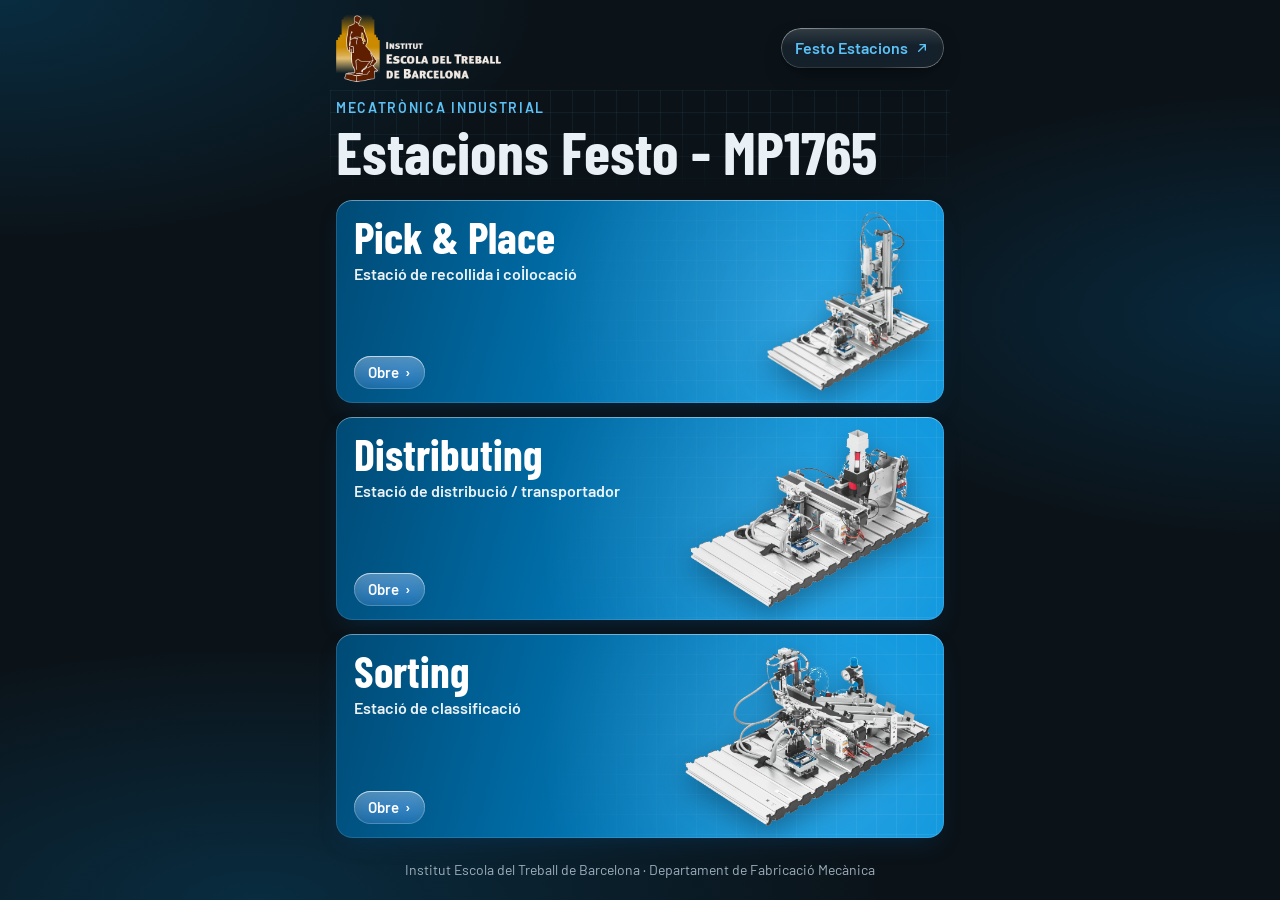
<file: index.html>
<!doctype html>
<!-- data-theme="dark": la web es veu sempre en mode fosc.
     Per tornar a seguir el mode del mòbil, esborreu data-theme="dark";
     per forçar el mode clar, poseu data-theme="light". -->
<html lang="ca" data-theme="dark">
<head>
  <!--
    ======================================================================
     APP DE LES ESTACIONS FESTO MPS
     Institut Escola del Treball de Barcelona · Mecatrònica Industrial
    ======================================================================

     L'app està repartida en aquests fitxers:

       index.html ........... aquesta pàgina: capçalera i caixa buida
       css/estils.css ....... colors, mides, posició i animacions
       js/app.js ............ dades de les estacions, pantalles i botons
       js/fitxers.js ........ on són les fotos, els vídeos i els models 3D
       img/, videos/, models3d/ ... els fitxers en si

     Adreces de cada pantalla (també les dels codis QR):
       .../#pick-place   .../#distribucio   .../#classificacio
    ======================================================================
  -->
  <meta charset="utf-8">

  <!-- Nom que surt a la pestanya del navegador -->
  <title>Estacions Festo - MP1765</title>

  <!-- Fa que la pàgina s'adapti a l'amplada del mòbil (sense haver de fer zoom) -->
  <meta name="viewport" content="width=device-width, initial-scale=1, viewport-fit=cover">
  <meta name="description" content="Estacions Festo MPS de l'Institut Escola del Treball: fotos, vídeos, models 3D, entrades i sortides i Grafcet.">
  <meta name="theme-color" content="#0B1319">
  <meta name="color-scheme" content="dark">
  <link rel="icon" href="img/logo.webp">

  <!-- Llibreria 3D (three.js): només es descarrega quan s'obre la pestanya 3D -->
  <script type="importmap">
    { "imports": { "three": "https://cdn.jsdelivr.net/npm/three@0.160.0/build/three.module.min.js" } }
  </script>

  <!-- Tipus de lletra de Google Fonts (només els gruixos que es fan servir):
         Barlow Condensed 700     -> títols (lletra estreta, d'estil industrial)
         Barlow 400 i 600         -> textos normals
         IBM Plex Mono 500 a 700  -> adreces del PLC (I0, Q0...) i dades tècniques -->
  <link rel="preconnect" href="https://fonts.googleapis.com">
  <link rel="preconnect" href="https://fonts.gstatic.com" crossorigin>
  <link rel="stylesheet" href="https://fonts.googleapis.com/css2?family=Barlow+Condensed:wght@700&family=Barlow:wght@400;600&family=IBM+Plex+Mono:wght@500;600;700&display=swap">

  <link rel="stylesheet" href="css/estils.css">
</head>
<body>

  <!-- Caixa buida. El programa (js/app.js) hi dibuixa la pantalla que toca. -->
  <div class="columna" id="app" aria-live="polite"></div>

  <!-- Primer les adreces dels fitxers, després el programa que les fa servir -->
  <script src="js/fitxers.js"></script>
  <script src="js/app.js"></script>
</body>
</html>
</file>
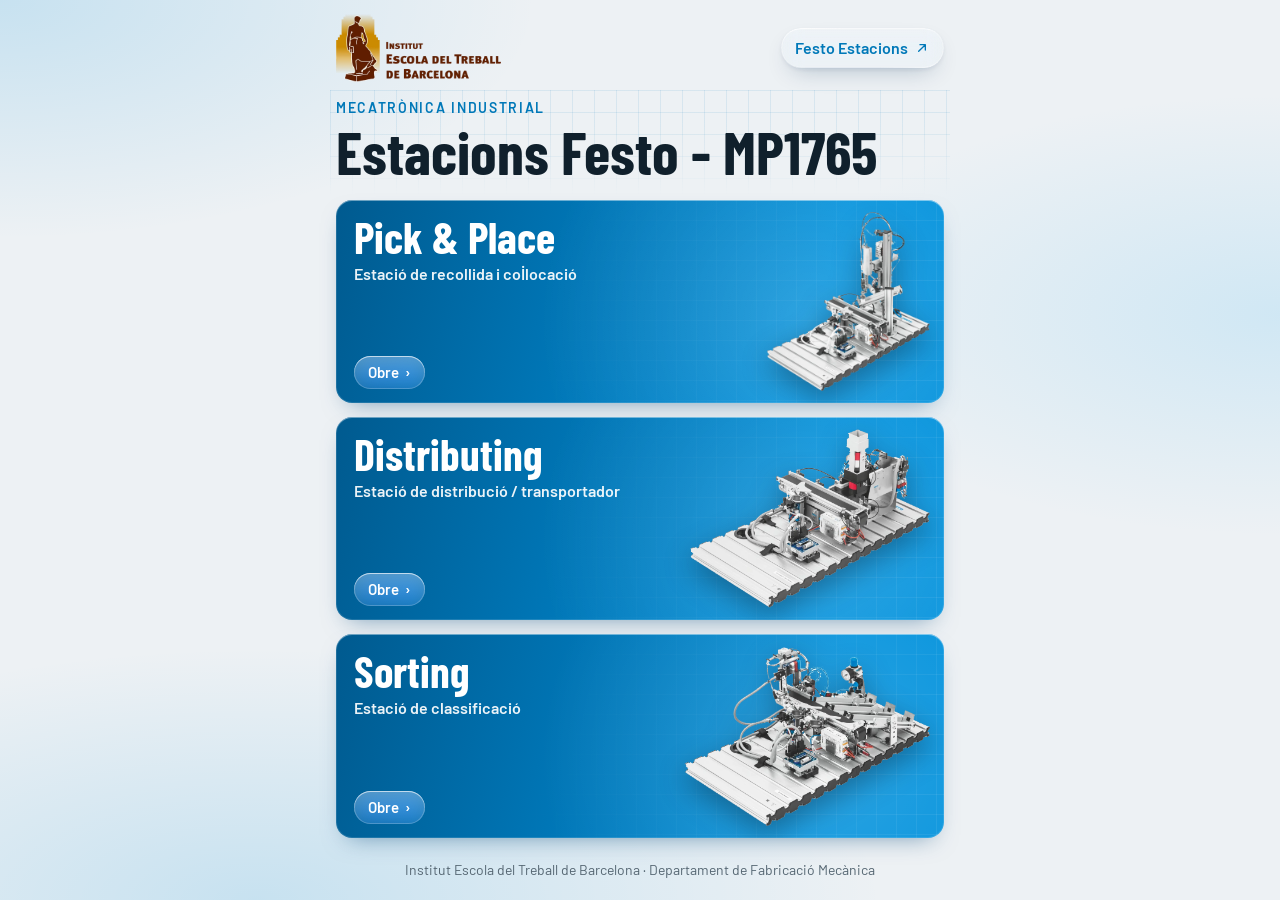
<file: estacions-festo/index.html>
<!doctype html>
<html lang="ca">
<head>
  <!--
    ======================================================================
     APP DE LES ESTACIONS FESTO MPS
     Institut Escola del Treball de Barcelona · Mecatrònica Industrial
    ======================================================================

     L'app està repartida en aquests fitxers:

       index.html ........... aquesta pàgina: capçalera i caixa buida
       css/estils.css ....... colors, mides, posició i animacions
       js/app.js ............ dades de les estacions, pantalles i botons
       js/fitxers.js ........ on són les fotos, els vídeos i els models 3D
       img/, videos/, models3d/ ... els fitxers en si

     Adreces de cada pantalla (també les dels codis QR):
       .../#pick-place   .../#distribucio   .../#classificacio
    ======================================================================
  -->
  <meta charset="utf-8">

  <!-- Nom que surt a la pestanya del navegador -->
  <title>Estacions Festo - MP1765</title>

  <!-- Fa que la pàgina s'adapti a l'amplada del mòbil (sense haver de fer zoom) -->
  <meta name="viewport" content="width=device-width, initial-scale=1, viewport-fit=cover">
  <meta name="description" content="Estacions Festo MPS de l'Institut Escola del Treball: fotos, vídeos, models 3D, entrades i sortides i Grafcet.">
  <meta name="theme-color" content="#0091DC">
  <link rel="icon" href="img/logo.webp">

  <!-- Llibreria 3D (three.js): només es descarrega quan s'obre la pestanya 3D -->
  <script type="importmap">
    { "imports": { "three": "https://cdn.jsdelivr.net/npm/three@0.160.0/build/three.module.min.js" } }
  </script>

  <!-- Tipus de lletra de Google Fonts (només els gruixos que es fan servir):
         Barlow Condensed 700     -> títols (lletra estreta, d'estil industrial)
         Barlow 400 i 600         -> textos normals
         IBM Plex Mono 500 a 700  -> adreces del PLC (I0, Q0...) i dades tècniques -->
  <link rel="preconnect" href="https://fonts.googleapis.com">
  <link rel="preconnect" href="https://fonts.gstatic.com" crossorigin>
  <link rel="stylesheet" href="https://fonts.googleapis.com/css2?family=Barlow+Condensed:wght@700&family=Barlow:wght@400;600&family=IBM+Plex+Mono:wght@500;600;700&display=swap">

  <link rel="stylesheet" href="css/estils.css">
</head>
<body>

  <!-- Caixa buida. El programa (js/app.js) hi dibuixa la pantalla que toca. -->
  <div class="columna" id="app" aria-live="polite"></div>

  <!-- Primer les adreces dels fitxers, després el programa que les fa servir -->
  <script src="js/fitxers.js"></script>
  <script src="js/app.js"></script>
</body>
</html>
</file>
<file: css/estils.css>
/* =====================================================================
   ESTILS DE L'APP DE LES ESTACIONS FESTO MPS
   Cada bloc diu a quins elements s'aplica (el nom abans de la clau {)
   i, a dins, quines propietats tenen (color, mida, marges...).
   ===================================================================== */
/* ---------- 2.1 Colors i lletres (variables) -------------------------
   Es defineixen una sola vegada i després es fan servir a tot arreu
   amb var(--nom). Si canvieu un color aquí, canvia a tota l'app.     */
:root {
  --fons:            #EDF1F4;   /* gris alumini, com la placa de les estacions */
  --superficie:      #FFFFFF;   /* targetes blanques */
  --linia:           #D3DBE1;   /* vores fines */
  --text:            #10202C;   /* text principal */
  --text-suau:       #556672;   /* text secundari */
  --blau:            #0091DC;   /* blau Festo */
  --blau-fosc:       #005A8F;   /* blau fosc per als degradats */
  --text-sobre-blau: #FFFFFF;
  --accent:          #0078B8;   /* icones i textos destacats */
  --accent-suau:     #DDEFFA;   /* fons de les icones i del botó premut */
  --avis:            #A35F00;   /* text "Properament" */
  --entrada:         #1F6E5A;   /* etiqueta verda "Entrada" */
  --entrada-fons:    #DCEFE8;
  --sortida:         #9A3412;   /* etiqueta vermellosa "Sortida" */
  --sortida-fons:    #F8E3D8;
  --graella:         rgba(0, 120, 184, .09);   /* línies del paper de plànol */
  --llum-foto:       rgba(0, 145, 220, .14);   /* resplendor darrere la foto */
  --ombra:           0 1px 2px rgba(16, 32, 44, .06), 0 8px 24px rgba(16, 32, 44, .07);

  /* Vidre líquid (Liquid Glass): material transparent dels botons */
  --taca-1:      rgba(0, 145, 220, .16);      /* taques de color del fons */
  --taca-2:      rgba(92, 193, 245, .20);
  --vidre:       rgba(255, 255, 255, .07);    /* vidre dels botons: gairebé transparent */
  --vidre-fort:  rgba(255, 255, 255, .78);    /* lent dels selectors (l'opció triada) */
  --vidre-reflex: rgba(255, 255, 255, .95);   /* reflex de llum de la vora */
  --vidre-vora:  inset 0 1px 1px rgba(255, 255, 255, .85), inset 0 -1px 1px rgba(255, 255, 255, .35),
                 inset 0 0 0 .5px rgba(0, 60, 100, .16);
  --vidre-ombra: 0 10px 24px -10px rgba(0, 50, 90, .30), 0 2px 6px -2px rgba(0, 50, 90, .14);

  /* Mòdul de LEDs: imita la caixa fosca d'un mòdul d'E/S real,
     i es veu igual en mode clar i en mode fosc */
  --plc-fons:        #142029;
  --plc-vora:        #2B3B48;
  --plc-text:        #C7D5DF;
  --plc-text-suau:   #7F95A5;
  --led-apagat:      #2A3844;
  --led-entrada:     #3BE38C;   /* LED verd: entrada connectada */
  --led-sortida:     #FFB547;   /* LED taronja: sortida connectada */

  --lletra-titols: "Barlow Condensed", "Arial Narrow", Arial, sans-serif;
  --lletra-text:   "Barlow", system-ui, -apple-system, "Segoe UI", Roboto, sans-serif;
  --lletra-codi:   "IBM Plex Mono", ui-monospace, Menlo, Consolas, monospace;

  --radi: 16px;   /* arrodoniment de les cantonades */
}

/* ---------- 2.2 Mode fosc ------------------------------------------
   Si el mòbil està en mode fosc, es canvien els colors de les variables.
   (Hi ha dos blocs iguals: el primer segueix el mòbil, el segon s'activa
   si la pàgina es força a mode fosc.)                                  */
@media (prefers-color-scheme: dark) {
  :root:not([data-theme="light"]) {
    --fons: #0B1319;  --superficie: #141F28;  --linia: #263540;
    --text: #EAF1F6;  --text-suau: #9FB0BD;
    --blau: #0091DC;  --blau-fosc: #004A75;   --text-sobre-blau: #FFFFFF;
    --accent: #5CC1F5; --accent-suau: #11324A; --avis: #F2B35C;
    --entrada: #7FD3B9; --entrada-fons: #173329;
    --sortida: #F4A27E; --sortida-fons: #3B2117;
    --graella: rgba(92, 193, 245, .07);  --llum-foto: rgba(0, 145, 220, .22);
    --plc-fons: #070D12;  --plc-vora: #22313D;
    --taca-1: rgba(0, 145, 220, .20);  --taca-2: rgba(0, 90, 143, .32);
    --vidre: rgba(255, 255, 255, .06);  --vidre-fort: rgba(255, 255, 255, .16);  --vidre-reflex: rgba(255, 255, 255, .5);
    --vidre-vora: inset 0 1px 1px rgba(255, 255, 255, .22), inset 0 -1px 1px rgba(255, 255, 255, .06),
                  inset 0 0 0 .5px rgba(255, 255, 255, .10);
    --vidre-ombra: 0 10px 24px -10px rgba(0, 0, 0, .6), 0 2px 6px -2px rgba(0, 0, 0, .4);
    --ombra: 0 1px 2px rgba(0, 0, 0, .3), 0 8px 24px rgba(0, 0, 0, .25);
    color-scheme: dark;
  }
}
:root[data-theme="dark"] {
  --fons: #0B1319;  --superficie: #141F28;  --linia: #263540;
  --text: #EAF1F6;  --text-suau: #9FB0BD;
  --blau: #0091DC;  --blau-fosc: #004A75;   --text-sobre-blau: #FFFFFF;
  --accent: #5CC1F5; --accent-suau: #11324A; --avis: #F2B35C;
  --entrada: #7FD3B9; --entrada-fons: #173329;
  --sortida: #F4A27E; --sortida-fons: #3B2117;
  --graella: rgba(92, 193, 245, .07);  --llum-foto: rgba(0, 145, 220, .22);
  --plc-fons: #070D12;  --plc-vora: #22313D;
  --taca-1: rgba(0, 145, 220, .20);  --taca-2: rgba(0, 90, 143, .32);
  --vidre: rgba(255, 255, 255, .06);  --vidre-fort: rgba(255, 255, 255, .16);  --vidre-reflex: rgba(255, 255, 255, .5);
  --vidre-vora: inset 0 1px 1px rgba(255, 255, 255, .22), inset 0 -1px 1px rgba(255, 255, 255, .06),
                inset 0 0 0 .5px rgba(255, 255, 255, .10);
  --vidre-ombra: 0 10px 24px -10px rgba(0, 0, 0, .6), 0 2px 6px -2px rgba(0, 0, 0, .4);
  --ombra: 0 1px 2px rgba(0, 0, 0, .3), 0 8px 24px rgba(0, 0, 0, .25);
  color-scheme: dark;
}

/* ---------- 2.3 Pàgina general ------------------------------------ */
* { box-sizing: border-box; }          /* les mides inclouen les vores */
html, body { margin: 0; }
[hidden] { display: none !important; }   /* l'atribut hidden sempre amaga */

/* El fons té unes taques de blau molt suaus perquè el vidre dels botons
   tingui alguna cosa a refractar, com al fons de pantalla d'un iPhone */
body {
  background:
    radial-gradient(60% 38% at 0% 0%, var(--taca-1), transparent 70%),
    radial-gradient(55% 35% at 100% 35%, var(--taca-2), transparent 70%),
    radial-gradient(70% 40% at 20% 100%, var(--taca-1), transparent 70%),
    var(--fons);
  background-attachment: fixed;
  color: var(--text);
  font-family: var(--lletra-text);
  font-size: 18px;
  line-height: 1.45;
  -webkit-text-size-adjust: 100%;
  -webkit-tap-highlight-color: transparent;
}

/* Columna central: com a màxim 640 px d'ample i com a mínim tota l'alçada
   de la pantalla. Els marges laterals respecten la "osca" dels mòbils. */
.columna {
  max-width: 640px;
  margin: 0 auto;
  min-height: 100vh;
  min-height: 100svh;
  padding-left:  max(16px, env(safe-area-inset-left, 0px));
  padding-right: max(16px, env(safe-area-inset-right, 0px));
  padding-block: 14px 20px;
  display: flex;
  flex-direction: column;
}

/* Cada pantalla apila els seus blocs un sota l'altre amb 18 px de separació */
.pantalla {
  flex: 1;
  display: flex;
  flex-direction: column;
  gap: 18px;
}

a { color: inherit; }
button { font: inherit; color: inherit; }

/* Contorn blau quan es navega amb teclat (accessibilitat) */
:focus-visible {
  outline: 3px solid var(--blau);
  outline-offset: 3px;
  border-radius: 8px;
}

h1, h2, h3 {
  font-family: var(--lletra-titols);
  text-wrap: balance;
  margin: 0;
  line-height: 1.02;
}

/* Petit text en majúscules damunt dels títols */
.avantitol {
  font: 600 14px/1.2 var(--lletra-text);
  letter-spacing: .12em;
  text-transform: uppercase;
  color: var(--accent);
}

/* Icones petites dins de textos */
.icona-petita { width: 16px; height: 16px; flex: none; }

/* ---------- 2.4 Barra superior: logo i botó "Estacions" ------------- */
.barra-superior {
  display: flex;
  align-items: center;
  justify-content: space-between;
  gap: 12px;
}
.logo { display: block; line-height: 0; }
.logo img { height: 68px; width: auto; }

/* Hi ha dos logos: el normal i un amb el text clar per al mode fosc.
   Aquestes regles amaguen el que no toca. */
.logo .logo-fosc { display: none; }
@media (prefers-color-scheme: dark) {
  :root:not([data-theme="light"]) .logo .logo-clar { display: none; }
  :root:not([data-theme="light"]) .logo .logo-fosc { display: block; }
}
:root[data-theme="dark"] .logo .logo-clar { display: none; }
:root[data-theme="dark"] .logo .logo-fosc { display: block; }

/* Càpsules de dalt: "Festo Estacions" (obre la web de Festo) i "‹ Estacions" (torna) */
.segell, .boto-tornar {
  display: inline-flex;
  align-items: center;
  gap: 6px;
  font: 600 16px/1 var(--lletra-text);
  color: var(--accent);
  text-decoration: none;
  padding: 12px 14px;
  border-radius: 999px;            /* forma de càpsula */
  white-space: nowrap;
}
.boto-tornar { font-size: 17px; }

/* ---------- 2.5 Pantalla principal ------------------------------- */
.portada {
  position: relative;
  isolation: isolate;
}
/* Quadrícula de paper de plànol darrere el títol, que s'esvaeix cap avall */
.portada::before {
  content: "";
  position: absolute;
  inset: -10px -6px -14px;
  z-index: -1;
  background:
    linear-gradient(var(--graella) 1px, transparent 1px) 0 0 / 22px 22px,
    linear-gradient(90deg, var(--graella) 1px, transparent 1px) 0 0 / 22px 22px;
  -webkit-mask-image: linear-gradient(to bottom, #000 30%, transparent);
          mask-image: linear-gradient(to bottom, #000 30%, transparent);
}
.portada h1 {
  font-size: clamp(40px, 11vw, 60px);   /* creix amb la pantalla, entre 40 i 60 px */
  font-weight: 700;
  margin-top: 4px;
}

/* Llista dels tres botons: ocupa tot l'espai que queda a la pantalla */
.estacions {
  flex: 1;
  display: flex;
  flex-direction: column;
  gap: 14px;
}

/* Cada botó d'estació: rectangle blau amb degradat */
.boto-estacio {
  flex: 1;
  min-height: 170px;
  position: relative;
  overflow: hidden;
  display: block;
  text-decoration: none;
  color: var(--text-sobre-blau);
  border-radius: var(--radi);
  background:
    radial-gradient(circle at 78% 60%, rgba(255, 255, 255, .18), transparent 55%),
    linear-gradient(105deg, var(--blau-fosc) 0%, var(--blau) 78%);
  /* vora de vidre (reflex de llum a dalt) i ombra blava a sota */
  box-shadow:
    inset 0 1px 0 rgba(255, 255, 255, .35),
    inset 0 0 0 1px rgba(255, 255, 255, .12),
    0 10px 24px -12px rgba(0, 70, 120, .55);
  --s-premut: 1.025;               /* quant creix en prémer-lo (vegeu 2.14) */
}

/* Línies de plànol molt suaus dins del botó */
.boto-estacio::before {
  content: "";
  position: absolute;
  inset: 0;
  background:
    linear-gradient(rgba(255, 255, 255, .07) 1px, transparent 1px) 0 0 / 20px 20px,
    linear-gradient(90deg, rgba(255, 255, 255, .07) 1px, transparent 1px) 0 0 / 20px 20px;
  -webkit-mask-image: linear-gradient(105deg, transparent 35%, #000);
          mask-image: linear-gradient(105deg, transparent 35%, #000);
  pointer-events: none;
}

/* Raig de llum que creua el botó una sola vegada en obrir l'app */
.boto-estacio::after {
  content: "";
  position: absolute;
  inset: 0;
  z-index: 2;
  background: linear-gradient(110deg, transparent 30%, rgba(255, 255, 255, .28) 46%, transparent 62%);
  transform: translateX(-130%);
  pointer-events: none;
}

/* Textos del botó, a la meitat esquerra */
.boto-estacio .textos {
  position: absolute;
  left: 18px;
  top: 16px;
  bottom: 14px;
  right: 42%;
  display: flex;
  flex-direction: column;
  align-items: flex-start;
  gap: 6px;
  z-index: 1;
}
.boto-estacio .nom {
  font: 700 clamp(32px, 9vw, 44px)/.95 var(--lletra-titols);
}
.boto-estacio .nom-catala {
  font: 600 16px/1.25 var(--lletra-text);
  opacity: .92;
}
/* Fila de baix: càpsula "Obre" */
.boto-estacio .peu-boto {
  margin-top: auto;                 /* empeny la fila a baix de tot */
  display: flex;
  flex-wrap: wrap;
  align-items: center;
  gap: 8px;
}
.boto-estacio .obre {
  display: inline-flex;
  align-items: center;
  gap: 6px;
  font: 600 15px/1 var(--lletra-text);
  border-radius: 999px;
  padding: 9px 14px;
  /* càpsula de vidre sobre el blau */
  background: linear-gradient(180deg, rgba(255, 255, 255, .32), rgba(255, 255, 255, .10));
  -webkit-backdrop-filter: blur(10px) saturate(160%);
          backdrop-filter: blur(10px) saturate(160%);
  box-shadow: inset 0 1px 0 rgba(255, 255, 255, .55), inset 0 0 0 1px rgba(255, 255, 255, .22);
}

/* Foto de l'estació, a la meitat dreta del botó */
.boto-estacio img {
  position: absolute;
  right: 14px;
  bottom: 6%;
  height: 88%;
  width: 60%;
  object-fit: contain;              /* es veu sencera, sense retallar */
  object-position: right bottom;
  filter: drop-shadow(0 10px 14px rgba(0, 30, 50, .4));
  transition: transform .35s cubic-bezier(.2, .7, .2, 1);
}
@media (hover: hover) {
  .boto-estacio:hover img { transform: scale(1.05) translateY(-2px); }
}

/* ---------- 2.6 Pantalla de cada estació ------------------------ */
.capcalera-estacio {
  display: flex;
  flex-direction: column;
  gap: 6px;
}
.capcalera-estacio h1 { font-size: clamp(36px, 10vw, 52px); }
.capcalera-estacio .nom-angles {
  align-self: flex-start;
  font: 600 15px/1 var(--lletra-codi);
  color: var(--text-suau);
  border: 1px solid var(--linia);
  border-radius: 6px;
  padding: 6px 8px;
}

/* Targeta blanca amb la foto, el resum i les dades tècniques */
.fitxa {
  margin: 0;
  background: var(--superficie);
  border: 1px solid var(--linia);
  border-radius: var(--radi);
  box-shadow: var(--ombra);
  overflow: hidden;
}

/* Escenari: fons de paper de plànol amb una llum blava.
   A dins hi ha un carrusel de dues diapositives: la foto i el vídeo.
   Es passa d'una a l'altra lliscant el dit o amb el selector de sota. */
.escenari {
  position: relative;
  background:
    radial-gradient(ellipse 70% 60% at 50% 60%, var(--llum-foto), transparent 70%),
    linear-gradient(var(--graella) 1px, transparent 1px) 0 0 / 24px 24px,
    linear-gradient(90deg, var(--graella) 1px, transparent 1px) 0 0 / 24px 24px,
    var(--superficie);
  border-bottom: 1px solid var(--linia);
}
.carrusel {
  display: flex;
  overflow-x: auto;
  overscroll-behavior-x: contain;
  scroll-snap-type: x mandatory;
  scroll-behavior: smooth;
  scrollbar-width: none;                   /* sense barra de desplaçament */
}
.carrusel::-webkit-scrollbar { display: none; }
.diapo {
  position: relative;
  flex: 0 0 100%;
  min-width: 0;
  scroll-snap-align: center;
  scroll-snap-stop: always;
  padding: 18px 16px 14px;
  display: grid;
  place-items: center;
  overflow: hidden;
}
.diapo .amplia {
  position: absolute;
  right: 12px;
  top: 12px;
  z-index: 5;
  display: inline-flex;
  align-items: center;
  gap: 6px;
  border: 0;
  font: 600 13px/1 var(--lletra-text);
  color: var(--accent);
  border-radius: 999px;
  padding: 9px 11px;
  cursor: zoom-in;
}

/* Diapositiva del vídeo */
.diapo-video { align-content: center; }
.marc-video {
  position: relative;
  width: 100%;
  aspect-ratio: 16 / 9;
  border-radius: 14px;
  overflow: hidden;
  background: #FFFFFF;
  box-shadow: 0 12px 28px -14px rgba(0, 40, 70, .45), 0 0 0 1px var(--linia);
}
.marc-video video {
  position: absolute;
  inset: 0;
  width: 100%;
  height: 100%;
  object-fit: contain;
  background: #FFFFFF;
}
.peu-video {
  margin-top: 10px;
  display: flex;
  align-items: center;
  gap: 8px;
  font: 600 13px/1.2 var(--lletra-text);
  color: var(--text-suau);
}
.peu-video .icona-petita { color: var(--accent); }

/* Selector de velocitat del model 3D (càmera lenta): 1, 0.5 i 0.25 */
.velocitat {
  display: inline-flex;
  padding: 3px;
  border-radius: 999px;
}
.velocitat button {
  border: 0;
  border-radius: 999px;
  padding: 7px 8px;
  min-width: 32px;
  background: transparent;
  font: 600 13px/1 var(--lletra-codi);
  color: var(--text-suau);
  cursor: pointer;
  transition: background .2s ease, color .2s ease;
}
.velocitat button[aria-pressed="true"] {
  color: #FFFFFF;
  background: linear-gradient(180deg, #2AA6E8, #0078B8);
  box-shadow: inset 0 1px 0 rgba(255, 255, 255, .45);
}
/* Diapositiva del model 3D */
.diapo-3d { align-content: center; }
.marc-3d {
  position: relative;
  width: 100%;
  aspect-ratio: 1 / 1;
  max-height: 52vh;
  margin-inline: auto;
}
.marc-3d canvas {
  position: absolute;
  inset: 0;
  width: 100%;
  height: 100%;
  display: block;
  cursor: grab;
  touch-action: none;
}
.marc-3d canvas:active { cursor: grabbing; }
.avis-3d {
  position: absolute;
  inset: 0;
  display: grid;
  place-items: center;
  padding: 20px;
  text-align: center;
  font: 600 15px/1.3 var(--lletra-text);
  color: var(--text-suau);
}
/* Controls damunt del model, separats 12 px de les vores:
     a dalt a l'esquerra "Gira", a dalt a la dreta la velocitat
     i a baix a la dreta el botó d'aturar. Apareixen quan el model ja s'ha carregat. */
.controls-3d {
  position: absolute;
  inset: 12px;
  pointer-events: none;            /* els dits passen al model, menys als botons */
  opacity: 0;
  transition: opacity .4s ease;
}
.marc-3d.carregat .controls-3d { opacity: 1; }
.controls-3d > :is(span, button) { position: absolute; pointer-events: auto; }
.pista-3d {
  left: 0;
  top: 0;
  display: inline-flex;
  align-items: center;
  gap: 6px;
  padding: 7px 11px 7px 9px;
  border-radius: 999px;
  font: 600 13px/1 var(--lletra-text);
  color: var(--text-suau);
}
.controls-3d > .pista-3d { pointer-events: none; }
.controls-3d > .velocitat { right: 0; top: 0; }
.boto-3d {
  right: 0;
  bottom: 0;
  width: 44px;
  height: 44px;
  border: 0;
  border-radius: 50%;
  display: grid;
  place-items: center;
  color: var(--accent);
  cursor: pointer;
}
.boto-3d svg { width: 18px; height: 18px; }

/* Selector Foto / Vídeo / 3D (control segmentat amb lent, com el filtre de la taula) */
.selector-diapo {
  position: relative;
  display: flex;
  width: min(320px, 86%);
  margin: 0 auto 14px;
  padding: 4px;
  border-radius: 14px;
}
.selector-diapo .lent {
  position: absolute;
  top: 4px;
  bottom: 4px;
  left: 4px;
  width: calc((100% - 8px) / 3);
  border-radius: 10px;
  background: var(--vidre-fort);
  box-shadow: var(--vidre-vora), 0 3px 10px -2px rgba(0, 50, 90, .22);
  translate: calc(var(--progres, 0) * 100%) 0;
}
.selector-diapo button {
  position: relative;
  z-index: 1;
  flex: 1;
  display: inline-flex;
  align-items: center;
  justify-content: center;
  gap: 7px;
  border: 0;
  border-radius: 10px;
  padding: 10px 6px;
  background: transparent;
  font: 600 15px/1 var(--lletra-text);
  color: var(--text-suau);
  cursor: pointer;
  transition: color .2s ease;
}
.selector-diapo button .icona-petita { width: 17px; height: 17px; }
.selector-diapo button[aria-pressed="true"] { color: var(--text); }
.selector-diapo button[aria-pressed="true"] .icona-petita { color: var(--accent); }

.fitxa-text {
  padding: 14px 16px 16px;
  display: flex;
  flex-direction: column;
  gap: 12px;
}
.fitxa-text p { margin: 0; font-size: 17px; color: var(--text-suau); }

.dades-tecniques {
  display: flex;
  flex-wrap: wrap;
  gap: 8px;
}
.dada {
  display: flex;
  align-items: center;
  gap: 8px;
  font: 600 14px/1.2 var(--lletra-codi);
  background: var(--fons);
  border: 1px solid var(--linia);
  border-radius: 8px;
  padding: 9px 10px;
  color: var(--text);
  white-space: nowrap;
}
.dada .icona-petita { color: var(--accent); }

/* Els quatre botons, en una graella de 2 columnes */
.accions {
  display: grid;
  grid-template-columns: 1fr 1fr;
  gap: 12px;
}
.accio {
  display: flex;
  flex-direction: column;
  justify-content: space-between;
  gap: 14px;
  min-height: 140px;
  padding: 16px;
  border-radius: var(--radi);
  text-decoration: none;
  border: 0;
  color: var(--text);
  text-align: left;
  cursor: pointer;
  width: 100%;
}
.accio .dalt { display: flex; align-items: flex-start; justify-content: space-between; }
.accio .caixa-icona {
  width: 48px; height: 48px;
  border-radius: 12px;
  display: grid;
  place-items: center;
  background: var(--accent-suau);
  color: var(--accent);
}
.accio .icona { width: 28px; height: 28px; }
.accio .senyal { width: 20px; height: 20px; color: var(--text-suau); transition: transform .25s ease; }
.accio .etiqueta { font: 700 clamp(22px, 6.4vw, 26px)/1.02 var(--lletra-titols); }
.accio .pista { display: block; margin-top: 4px; font-size: 15px; color: var(--text-suau); }

/* Botó de la taula quan està obert: es pinta de blau i la fletxa gira */
.accio[aria-pressed="true"] {
  background: var(--accent-suau);
  box-shadow: var(--vidre-vora), 0 0 0 2px var(--blau), var(--vidre-ombra);
}
.accio[aria-pressed="true"] .caixa-icona { background: var(--blau); color: #FFFFFF; }
.accio[aria-pressed="true"] .senyal { transform: rotate(180deg); }

/* Botó del Grafcet quan encara no hi ha enllaç: vora discontínua */
.accio.properament { border: 1.5px dashed var(--linia); cursor: default; background: transparent; }
.accio.properament .caixa-icona { background: transparent; border: 1.5px dashed var(--linia); color: var(--text-suau); }
.accio.properament .pista { color: var(--avis); font-weight: 600; }

/* ---------- 2.7 Taula d'entrades i sortides (i secció del Grafcet) --- */
.taula-es, .grafcet-es {
  background: var(--superficie);
  border: 1px solid var(--linia);
  border-radius: var(--radi);
  box-shadow: var(--ombra);
  overflow: hidden;
  scroll-margin-top: 12px;
}
:is(.taula-es, .grafcet-es) h2 { font-size: 30px; padding: 16px 16px 4px; }
:is(.taula-es, .grafcet-es) .intro { margin: 0; padding: 0 16px 14px; font-size: 16px; color: var(--text-suau); }

/* Si la taula no hi cap, es pot lliscar de costat sense moure la pàgina */
.lliscador { overflow-x: auto; }

table { border-collapse: collapse; width: 100%; font-size: 16px; }
thead th {
  font: 600 12px/1.2 var(--lletra-text);
  letter-spacing: .08em;
  text-transform: uppercase;
  color: var(--text-suau);
  text-align: left;
  padding: 9px 10px;
  border-bottom: 1px solid var(--linia);
  background: var(--fons);
  white-space: nowrap;
}
tbody td {
  padding: 11px 10px;
  border-bottom: 1px solid var(--linia);
  vertical-align: top;
}
tbody tr:last-child td { border-bottom: 0; }

/* Files separadores "ENTRADES" i "SORTIDES" */
tr.separador td {
  background: var(--fons);
  font: 600 12px/1 var(--lletra-text);
  letter-spacing: .1em;
  text-transform: uppercase;
  color: var(--text-suau);
  padding: 8px 10px;
}

/* Fila destacada quan es toca un LED: s'il·lumina i s'apaga a poc a poc */
tr.destacada td { animation: destaca 2.2s ease-out; }
@keyframes destaca {
  0%, 35% { background: var(--accent-suau); }
  100%    { background: transparent; }
}

.adreca {
  display: flex;
  align-items: center;
  gap: 6px;
  font: 600 17px/1.2 var(--lletra-codi);
  white-space: nowrap;
}
.simbol { font: 500 14px/1.3 var(--lletra-codi); color: var(--text-suau); white-space: nowrap; }

/* Punt rodó amb el color del fil SysLink */
.fil {
  width: 13px;
  height: 13px;
  border-radius: 50%;
  flex: none;
  border: 1px solid rgba(0, 0, 0, .25);
}

/* Etiquetes de color "Entrada" i "Sortida" */
.tipus {
  display: inline-block;
  font: 600 13px/1 var(--lletra-text);
  padding: 5px 7px;
  border-radius: 5px;
  white-space: nowrap;
}
.tipus.entrada { background: var(--entrada-fons); color: var(--entrada); }
.tipus.sortida { background: var(--sortida-fons); color: var(--sortida); }

.adreces-lliures {
  padding: 12px 16px 16px;
  font-size: 15px;
  color: var(--text-suau);
  border-top: 1px solid var(--linia);
}
.adreces-lliures code {
  display: inline-block;
  margin: 2px 2px 0 0;
  padding: 3px 6px;
  border-radius: 6px;
  font-family: var(--lletra-codi);
  font-weight: 600;
  color: var(--text);
  background: var(--fons);
  scroll-margin: 40vh 0;
}
.adreces-lliures code.destacada { animation: destaca 2.2s ease-out; }

/* ---------- 2.7b Grafcet -------------------------------------------
   El diagrama sobre paper de plànol,
   els botons per obrir-lo a grafcet.io i les explicacions de sota. */
.grafcet-dibuix {
  position: relative;
  display: block;
  width: 100%;
  margin: 0;
  padding: 18px 12px 14px;
  border: 0;
  border-block: 1px solid var(--linia);
  background:
    linear-gradient(var(--graella) 1px, transparent 1px) 0 0 / 24px 24px,
    linear-gradient(90deg, var(--graella) 1px, transparent 1px) 0 0 / 24px 24px,
    var(--superficie);
  color: var(--text);
}
.grafcet-dibuix svg { display: block; margin: 0 auto; max-width: 100%; height: auto; }
.grafcet-enllacos {
  display: flex;
  flex-wrap: wrap;
  gap: 10px;
  padding: 14px 16px 4px;
}
.grafcet-enllacos .info-enllac { flex: 1 1 200px; }
.boto-baixa {
  flex: 1 1 200px;
  display: inline-flex;
  align-items: center;
  justify-content: center;
  gap: 8px;
  min-height: 44px;
  padding: 0 16px;
  border: 0;
  border-radius: 999px;
  font: 600 16px/1 var(--lletra-text);
  color: var(--accent);
  cursor: pointer;
}
.grafcet-es h3 {
  margin: 18px 16px 8px;
  font: 600 12px/1 var(--lletra-text);
  letter-spacing: .12em;
  text-transform: uppercase;
  color: var(--accent);
}
/* Què fa cada pas: el número dins d'un quadrat, com al diagrama */
.passos-grafcet {
  list-style: none;
  margin: 0;
  padding: 0 16px;
  display: flex;
  flex-direction: column;
  gap: 8px;
}
.passos-grafcet li { display: grid; grid-template-columns: 32px 1fr; gap: 12px; align-items: start; font-size: 16px; }
.passos-grafcet b {
  width: 32px;
  height: 32px;
  display: grid;
  place-items: center;
  border: 1.5px solid var(--text);
  font: 600 14px/1 var(--lletra-codi);
}
.passos-grafcet li.inicial b { box-shadow: inset 0 0 0 2px var(--superficie), inset 0 0 0 3.5px var(--text); }
.passos-grafcet span { padding-top: 5px; }
/* Variables: adreça, símbol i què vol dir */
.variables-grafcet { list-style: none; margin: 0; padding: 0 16px; }
.variables-grafcet li {
  display: grid;
  grid-template-columns: 54px 62px 1fr;
  gap: 8px;
  padding: 8px 0;
  border-bottom: 1px solid var(--linia);
  font-size: 15px;
}
.variables-grafcet li:last-child { border-bottom: 0; }
.variables-grafcet code { font: 600 15px/1.3 var(--lletra-codi); }
.variables-grafcet .simbol { font-size: 13px; line-height: 1.6; }
/* Com es llegeix: la notació, amb un exemple a l'esquerra */
.notacio-grafcet { list-style: none; margin: 0; padding: 0 16px 16px; display: flex; flex-direction: column; gap: 8px; }
.notacio-grafcet li { display: grid; grid-template-columns: 96px 1fr; gap: 10px; align-items: center; font-size: 15px; color: var(--text-suau); }
.notacio-grafcet code { justify-self: start; font: 600 14px/1.3 var(--lletra-codi); color: var(--text); }
.notacio-grafcet .no { text-decoration: overline; }
.notacio-grafcet .caixa { border: 1.5px solid var(--text); padding: 2px 7px; }

/* ---------- 2.8 Mòdul de LEDs del PLC --------------------------
   Caixa fosca amb 8 LEDs d'entrada (I0-I7) i 8 de sortida (Q0-Q7),
   com els pilots d'un mòdul d'E/S real. Els connectats estan encesos. */
.modul-plc {
  margin: 0 16px 14px;
  padding: 14px 12px 12px;
  border-radius: 12px;
  background:
    linear-gradient(180deg, rgba(255, 255, 255, .04), transparent 40%),
    var(--plc-fons);
  border: 1px solid var(--plc-vora);
  color: var(--plc-text);
  box-shadow: inset 0 1px 0 rgba(255, 255, 255, .05);
}
.modul-capcalera {
  display: flex;
  flex-wrap: wrap;
  justify-content: space-between;
  align-items: center;
  gap: 6px 12px;
  font: 600 12px/1.2 var(--lletra-codi);
  letter-spacing: .06em;
  text-transform: uppercase;
  color: var(--plc-text-suau);
  margin-bottom: 10px;
}
.llegenda { display: inline-flex; gap: 10px; text-transform: none; letter-spacing: 0; }
.llegenda span { display: inline-flex; align-items: center; gap: 5px; }
.llegenda i { width: 8px; height: 8px; border-radius: 50%; display: inline-block; }

.fila-leds + .fila-leds { margin-top: 10px; }
.titol-leds {
  display: block;
  font: 600 11px/1 var(--lletra-text);
  letter-spacing: .12em;
  text-transform: uppercase;
  color: var(--plc-text-suau);
  margin-bottom: 6px;
}
.leds {
  display: grid;
  grid-template-columns: repeat(8, 1fr);
  gap: 4px;
}
.led {
  display: flex;
  flex-direction: column;
  align-items: center;
  gap: 6px;
  padding: 7px 0 8px;
  border: 1px solid var(--plc-vora);
  border-radius: 8px;
  background: rgba(255, 255, 255, .02);
  color: var(--plc-text);
  font: 600 12px/1 var(--lletra-codi);
}
button.led { cursor: pointer; --s-premut: 1.12; }
.led .llum {
  width: 16px; height: 16px;
  border-radius: 50%;
  background: var(--led-apagat);
  box-shadow: inset 0 2px 3px rgba(0, 0, 0, .5);
}
.led.lliure { color: var(--plc-text-suau); opacity: .65; }
button.led.lliure { opacity: .75; }
.led.entrada .llum {
  background: radial-gradient(circle at 35% 35%, #EFFFF5 0 10%, var(--led-entrada) 38%, #14894D 100%);
  box-shadow: 0 0 10px 1px rgba(59, 227, 140, .55);
}
.led.sortida .llum {
  background: radial-gradient(circle at 35% 35%, #FFF6E5 0 10%, var(--led-sortida) 38%, #B66A00 100%);
  box-shadow: 0 0 10px 1px rgba(255, 181, 71, .55);
}
.led[aria-pressed="true"] { border-color: var(--plc-text); background: rgba(255, 255, 255, .08); }
.modul-ajuda { margin: 10px 0 0; font-size: 13px; color: var(--plc-text-suau); }

/* ---------- 2.9 Filtre de la taula ------------------------------ */
/* Control segmentat com el d'iOS: una "lent" de vidre llisca
   fins a l'opció triada i creix una mica mentre es prem */
.filtre {
  position: relative;
  display: flex;
  margin: 0 16px 12px;
  padding: 4px;
  border-radius: 14px;
}
.filtre .lent {
  position: absolute;
  top: 4px;
  bottom: 4px;
  left: 0;
  width: 0;
  border-radius: 10px;
  background: var(--vidre-fort);
  box-shadow: var(--vidre-vora), 0 3px 10px -2px rgba(0, 50, 90, .22);
  transition:
    translate .55s cubic-bezier(.34, 1.56, .64, 1),
    width     .55s cubic-bezier(.34, 1.56, .64, 1),
    scale     .30s cubic-bezier(.34, 1.56, .64, 1);
}
.filtre.premut .lent { scale: 1.08; }
.filtre button {
  position: relative;               /* per quedar damunt de la lent */
  z-index: 1;
  flex: 1;
  border: 0;
  border-radius: 10px;
  padding: 11px 6px;
  background: transparent;
  font: 600 15px/1 var(--lletra-text);
  color: var(--text-suau);
  cursor: pointer;
  transition: color .2s ease;
}
.filtre button[aria-pressed="true"] { color: var(--text); }

/* ---------- 2.10 Altres estacions ------------------------------- */
.altres h2 { font-size: 26px; margin-bottom: 10px; }
.altres-graella {
  display: grid;
  grid-template-columns: 1fr 1fr;
  gap: 12px;
}
.mini-estacio {
  position: relative;
  overflow: hidden;
  display: flex;
  flex-direction: column;
  gap: 4px;
  min-height: 132px;
  padding: 12px 14px;
  border-radius: var(--radi);
  text-decoration: none;
  color: var(--text-sobre-blau);
  background: linear-gradient(120deg, var(--blau-fosc), var(--blau));
  box-shadow: inset 0 1px 0 rgba(255, 255, 255, .35), inset 0 0 0 1px rgba(255, 255, 255, .12);
  --s-premut: 1.04;
}
.mini-estacio .nom { position: relative; z-index: 1; font: 700 24px/1 var(--lletra-titols); }
.mini-estacio .fletxa { position: relative; z-index: 1; font: 600 14px/1 var(--lletra-text); opacity: .85; }
.mini-estacio img {
  position: absolute;
  right: 6px;
  bottom: 6px;
  width: 72%;
  height: 62%;
  object-fit: contain;
  object-position: right bottom;
  filter: drop-shadow(0 6px 8px rgba(0, 30, 50, .4));
}

/* ---------- 2.11 Visor de la foto ampliada ----------------------
   Només la foto, sense punts ni llista. Es pot ampliar pessigant amb
   dos dits, fent doble toc, amb la roda del ratolí o amb els botons − +,
   i moure arrossegant. */
.visor {
  position: fixed;
  inset: 0;
  z-index: 50;
  background:
    radial-gradient(ellipse at 50% 50%, rgba(0, 145, 220, .22), transparent 65%),
    #060C12;
}
.visor-zona {
  position: absolute;
  inset: 0;
  display: grid;
  place-items: center;
  padding: max(64px, calc(env(safe-area-inset-top, 0px) + 56px)) max(12px, env(safe-area-inset-right, 0px))
           max(84px, calc(env(safe-area-inset-bottom, 0px) + 76px)) max(12px, env(safe-area-inset-left, 0px));
  overflow: hidden;
  touch-action: none;                      /* els dits fan zoom a la foto, no a la pàgina */
  cursor: grab;
}
.visor-zona:active { cursor: grabbing; }
.visor-zona img {
  max-width: 100%;
  max-height: 100%;
  transform-origin: 50% 50%;
  will-change: transform;
  -webkit-user-select: none;
          user-select: none;
  -webkit-user-drag: none;
}
.visor-zona img.suau { transition: transform .35s cubic-bezier(.2, .8, .2, 1); }
.visor-zoom {
  position: absolute;
  left: 50%;
  bottom: max(18px, calc(env(safe-area-inset-bottom, 0px) + 12px));
  transform: translateX(-50%);
  display: flex;
  align-items: center;
  gap: 4px;
  padding: 4px;
  border-radius: 999px;
  color: #FFFFFF;
}
/* Vidre sobre el fons fosc del visor (barra de zoom i botó de tancar) */
.visor-zoom, .visor .tancar {
  background: rgba(255, 255, 255, .08);
  -webkit-backdrop-filter: blur(14px) saturate(190%);
          backdrop-filter: blur(14px) saturate(190%);
  box-shadow: inset 0 1px 1px rgba(255, 255, 255, .3), inset 0 -1px 1px rgba(255, 255, 255, .08),
              inset 0 0 0 .5px rgba(255, 255, 255, .14), 0 10px 24px -8px rgba(0, 0, 0, .6);
}
.visor-zoom button {
  width: 44px;
  height: 44px;
  border: 0;
  border-radius: 50%;
  display: grid;
  place-items: center;
  background: transparent;
  color: #FFFFFF;
  cursor: pointer;
}
.visor-zoom button svg { width: 22px; height: 22px; }
.visor-zoom output {
  min-width: 56px;
  text-align: center;
  font: 600 14px/1 var(--lletra-codi);
}
.visor .tancar {
  position: absolute;
  top: max(12px, env(safe-area-inset-top, 0px));
  right: max(12px, env(safe-area-inset-right, 0px));
  width: 44px; height: 44px;
  display: grid;
  place-items: center;
  border: 0;
  border-radius: 50%;
  color: #FFFFFF;
  cursor: pointer;
}
.visor .tancar svg { width: 22px; height: 22px; }

/* ---------- 2.12 Peu de pàgina i animacions --------------------- */
footer {
  margin-top: auto;                 /* sempre a baix de tot */
  padding-top: 4px;
  text-align: center;
  font-size: 14px;
  color: var(--text-suau);
}

/* Les animacions només es fan si el mòbil no té activada l'opció
   de reduir moviment (accessibilitat) */
@media (prefers-reduced-motion: no-preference) {

  /* Cada bloc de la pantalla puja una mica, un darrere l'altre */
  .pantalla > *, .estacions > * {
    animation: puja .55s cubic-bezier(.2, .7, .2, 1) backwards;
  }
  .pantalla > :nth-child(2), .estacions > :nth-child(1) { animation-delay: .06s; }
  .pantalla > :nth-child(3), .estacions > :nth-child(2) { animation-delay: .12s; }
  .pantalla > :nth-child(4), .estacions > :nth-child(3) { animation-delay: .18s; }
  .pantalla > :nth-child(5) { animation-delay: .24s; }
  .pantalla > :nth-child(n+6) { animation-delay: .3s; }
  @keyframes puja {
    from { transform: translateY(14px); opacity: 0; }
    to   { transform: none; opacity: 1; }
  }

  /* El raig de llum creua cada botó d'estació, un darrere l'altre */
  .boto-estacio::after { animation: brilla 1.3s ease-out .55s both; }
  .estacions > :nth-child(2)::after { animation-delay: .75s; }
  .estacions > :nth-child(3)::after { animation-delay: .95s; }
  @keyframes brilla { to { transform: translateX(130%); } }

  /* La taula i el visor apareixen suaument */
  .taula-es:not([hidden]), .grafcet-es:not([hidden]) { animation: puja .4s cubic-bezier(.2, .7, .2, 1); }
  .visor:not([hidden]) { animation: apareix .25s ease-out; }
  @keyframes apareix { from { opacity: 0; } }
}

/* ---------- 2.13 Foto interactiva amb els components ----------------
   .mapa  -> caixa amb la mateixa proporció que la foto: així els punts,
             col·locats en %, cauen sempre al mateix lloc de la màquina.
   .punt  -> cercle numerat damunt d'un component. Batega suaument.
   .peca  -> l'element triat, retallat de la mateixa foto, que s'aixeca una mica.
   .info-component -> fitxa de sota: llista de components o detall. */
.mapa {
  --alt-max: 50vh;                         /* alçada màxima de la foto */
  position: relative;
  width: min(100%, calc(var(--alt-max) * var(--proporcio)));
  aspect-ratio: var(--proporcio);
  margin-inline: auto;
}

/* El "llenç" porta la foto i els punts */
.llenc { position: absolute; inset: 0; }
.llenc img {
  position: absolute;
  inset: 0;
  width: 100%;
  height: 100%;
  -webkit-user-select: none;
          user-select: none;
  -webkit-touch-callout: none;
}
.llenc .foto-base {
  filter: drop-shadow(0 14px 18px rgba(0, 40, 70, .22));
  transition: filter .5s ease;
}
/* En triar un element, la resta de la foto es difumina una mica... */
.mapa.amb-seleccio .foto-base { filter: blur(2.5px) saturate(.65) brightness(.95); }

/* Punts: petits i transparents perquè es vegi la màquina de darrere */
.punt {
  position: absolute;
  z-index: 2;
  width: 22px;
  height: 22px;
  margin: -11px 0 0 -11px;                 /* el centre del cercle cau sobre el punt */
  padding: 0;
  border: 0;
  border-radius: 50%;
  display: grid;
  place-items: center;
  font: 700 11px/1 var(--lletra-codi);
  color: #FFFFFF;
  text-shadow: 0 1px 2px rgba(0, 30, 50, .7);
  background: rgba(0, 90, 143, .32);
  box-shadow: inset 0 0 0 1.5px rgba(255, 255, 255, .95), 0 1px 4px rgba(0, 30, 50, .35);
  cursor: pointer;
  transition: transform .5s cubic-bezier(.34, 1.56, .64, 1), opacity .25s ease, background .2s ease;
}
.punt::before {                            /* zona tocable més gran que el cercle */
  content: "";
  position: absolute;
  inset: -8px;
  border-radius: 50%;
}
.punt:active { transform: scale(1.25); transition-duration: .15s; }
.punt[aria-pressed="true"] {
  opacity: 1 !important;
  z-index: 3;
  background: #0091DC;
  transform: scale(1.1);
  box-shadow: inset 0 0 0 2px #FFFFFF, 0 0 0 4px rgba(0, 145, 220, .35), 0 4px 10px rgba(0, 40, 70, .4);
}

/* ...i l'element s'aixeca lleugerament de la màquina.
   .peca és el retall de l'element (tret d'aquesta mateixa foto i ampliat
   amb superresolució), col·locat exactament damunt del seu lloc a la foto.
   En triar-lo puja uns píxels i creix una mica (--aixeca). */
.peca {
  position: absolute;
  z-index: 2;
  pointer-events: none;
  opacity: 0;
  transform-origin: 50% 85%;
  /* només una ombra suau a sota, com si s'enlairés */
  filter: drop-shadow(0 10px 10px rgba(0, 30, 50, .3));
  transition: transform .45s cubic-bezier(.34, 1.4, .64, 1), opacity .2s ease;
  -webkit-user-select: none;
          user-select: none;
}
.mapa.amb-seleccio .peca.visible {
  opacity: 1;
  transform: translateY(-6px) scale(var(--aixeca, 1.06));
}
/* Nom de l'element, just a sobre o a sota de la peça (el col·loca el programa).
   És fosc i opac perquè es llegeixi bé encara que quedi damunt de la placa
   d'alumini o de qualsevol altra part clara de la foto. */
.nom-peca {
  position: absolute;
  z-index: 5;
  width: max-content;
  max-width: min(240px, calc(100% - 24px));
  padding: 8px 13px;
  border-radius: 12px;
  font: 600 15px/1.2 var(--lletra-text);
  text-align: center;
  color: #FFFFFF;
  background: rgba(12, 30, 44, .92);
  -webkit-backdrop-filter: blur(10px);
          backdrop-filter: blur(10px);
  box-shadow: inset 0 1px 0 rgba(255, 255, 255, .18), 0 6px 16px rgba(0, 20, 35, .35);
  pointer-events: none;
}
.mapa.amb-seleccio .punt, .mapa.amb-seleccio .punt[aria-pressed="true"] { opacity: 0 !important; pointer-events: none; }

.info-component {
  padding: 14px 16px;
  border-bottom: 1px solid var(--linia);
  display: flex;
  flex-direction: column;
  gap: 12px;
}
/* Botó "Components" de sota la foto: obre i tanca la llegenda */
.info-component.compacta { align-items: center; }
.boto-llegenda {
  display: inline-flex;
  align-items: center;
  gap: 9px;
  border: 0;
  border-radius: 999px;
  padding: 10px 14px 10px 12px;
  font: 600 16px/1 var(--lletra-text);
  color: var(--accent);
  cursor: pointer;
}
.boto-llegenda .icona { width: 22px; height: 22px; }
.boto-llegenda .compte {
  min-width: 24px;
  padding: 4px 7px;
  border-radius: 999px;
  font: 700 13px/1 var(--lletra-codi);
  color: #FFFFFF;
  background: radial-gradient(circle at 35% 30%, #5CC1F5, #0091DC 55%, #005A8F);
}
.boto-llegenda .senyal { width: 18px; height: 18px; transition: transform .35s cubic-bezier(.34, 1.56, .64, 1); }
.boto-llegenda[aria-expanded="true"] .senyal { transform: rotate(180deg); }
/* Llegenda: llista agrupada per funció, una fila per component (com els ajustos d'iOS) */
.info-component > * { flex-shrink: 0; }      /* res s'aixafa quan la fitxa té alçada limitada */
.info-llista {
  align-self: stretch;
  display: flex;
  flex-direction: column;
  gap: 14px;
  scroll-margin-bottom: 16px;
}
.grup-llegenda h3 {
  margin: 0 0 6px 14px;
  font: 600 12px/1 var(--lletra-text);
  letter-spacing: .12em;
  text-transform: uppercase;
  color: var(--accent);
}
.grup-llegenda .files { position: relative; border-radius: 14px; overflow: hidden; }
.fila-component {
  display: grid;
  grid-template-columns: 26px 1fr 16px;
  align-items: center;
  gap: 12px;
  width: 100%;
  min-height: 52px;
  padding: 8px 12px;
  border: 0;
  background: transparent;
  color: var(--text);
  text-align: left;
  cursor: pointer;
}
.fila-component + .fila-component { border-top: 1px solid var(--linia); }
.fila-component .noms { display: flex; flex-direction: column; gap: 3px; min-width: 0; }
.fila-component .noms span { font: 600 16px/1.2 var(--lletra-text); }
.fila-component .noms small { font: 500 12px/1.2 var(--lletra-codi); color: var(--text-suau); }
.fila-component .icona-petita { color: var(--text-suau); }
.fila-component b, .info-num {
  flex: none;
  display: grid;
  place-items: center;
  border-radius: 50%;
  font-family: var(--lletra-codi);
  color: #FFFFFF;
  background: radial-gradient(circle at 35% 30%, #5CC1F5, #0091DC 55%, #005A8F);
}
.fila-component b { width: 26px; height: 26px; font-size: 13px; }

.info-cap { display: flex; align-items: flex-start; gap: 12px; }
.info-num { width: 40px; height: 40px; font-size: 17px; font-weight: 700; }
.info-titol { flex: 1; min-width: 0; display: flex; flex-direction: column; gap: 4px; }
.info-titol strong { font: 700 26px/1.02 var(--lletra-titols); }
.info-original { font: 500 13px/1.3 var(--lletra-codi); color: var(--text-suau); }
.info-ref { font: 600 12px/1.3 var(--lletra-text); letter-spacing: .04em; color: var(--accent); }
.info-desc em { font-style: normal; font-weight: 600; color: var(--avis); }
.info-desc { margin: 0; font-size: 16px; color: var(--text-suau); }
.info-tanca, .info-nav {
  flex: none;
  width: 40px;
  height: 40px;
  border: 0;
  border-radius: 50%;
  display: grid;
  place-items: center;
  color: var(--accent);
  cursor: pointer;
}
.info-tanca svg, .info-nav svg { width: 20px; height: 20px; }
.info-peu { display: flex; align-items: center; gap: 10px; }
.info-enllac {
  flex: 1;
  display: inline-flex;
  align-items: center;
  justify-content: center;
  gap: 8px;
  min-height: 44px;
  padding: 0 16px;
  border-radius: 999px;
  text-decoration: none;
  font: 600 16px/1 var(--lletra-text);
  color: #FFFFFF;
  background: linear-gradient(180deg, #2AA6E8, #0078B8);
  box-shadow: inset 0 1px 0 rgba(255, 255, 255, .45), inset 0 0 0 1px rgba(255, 255, 255, .15),
              0 6px 16px -6px rgba(0, 90, 143, .7);
}

@media (prefers-reduced-motion: no-preference) {
  .nom-peca:not([hidden]) { animation: apareix .3s ease-out .15s backwards; }
  /* Els punts apareixen un darrere l'altre i després bateguen */
  .punt {
    animation:
      surt .5s cubic-bezier(.34, 1.56, .64, 1) calc(.45s + var(--i) * .06s) backwards,
      batec 2.8s ease-out calc(1.4s + var(--i) * .25s) infinite;
  }
  .punt[aria-pressed="true"], .mapa.amb-seleccio .punt { animation: none; }
  @keyframes surt { from { transform: scale(0); opacity: 0; } }
  @keyframes batec {
    0%        { box-shadow: inset 0 0 0 1.5px rgba(255, 255, 255, .95), 0 1px 4px rgba(0, 30, 50, .35),
                            0 0 0 0 rgba(255, 255, 255, .7); }
    55%, 100% { box-shadow: inset 0 0 0 1.5px rgba(255, 255, 255, .95), 0 1px 4px rgba(0, 30, 50, .35),
                            0 0 0 10px rgba(255, 255, 255, 0); }
  }
  .info-component > * { animation: puja .35s cubic-bezier(.2, .7, .2, 1) backwards; }
}

/* ---------- 2.14 Vidre líquid (Liquid Glass d'iOS) -----------------
   .vidre  -> el material: gairebé transparent, desenfoca i aviva els
              colors del que hi ha darrere i té una vora de llum.
   .liquid -> el moviment: en prémer, el botó creix, s'estira cap al dit
              com una gota i s'il·lumina on el toqueu. En deixar-lo anar
              torna a lloc amb una molla (rebota un parell de vegades).  */
:root {
  /* corba de molla: passa una mica de llarg i s'assenta suaument */
  --molla: linear(0, .092 4%, .305 8%, .557 12%, .791 17%, .974 21%, 1.092 25%, 1.151 29%, 1.162 33%,
                  1.141 38%, 1.104 42%, 1.063 46%, 1.026 50%, .999 54%, .982 58%, .974 62%, .974 67%,
                  .978 71%, .985 75%, .991 79%, .997 83%, 1.001 88%, 1.003 92%, 1);
}
.vidre {
  background:
    linear-gradient(180deg, rgba(255, 255, 255, .12), rgba(255, 255, 255, 0) 45%),
    var(--vidre);
  -webkit-backdrop-filter: blur(10px) saturate(190%);
          backdrop-filter: blur(10px) saturate(190%);
  box-shadow: var(--vidre-vora), var(--vidre-ombra);
}
/* Vora de llum: més brillant a dalt a l'esquerra i a baix a la dreta,
   com la llum que travessa el vidre corbat */
.vidre::before {
  content: "";
  position: absolute;
  inset: 0;
  z-index: 2;
  border-radius: inherit;
  padding: 1.2px;
  background: linear-gradient(135deg, var(--vidre-reflex), transparent 32% 68%, var(--vidre-reflex));
  -webkit-mask: linear-gradient(#000 0 0) content-box, linear-gradient(#000 0 0);
  -webkit-mask-composite: xor;
          mask: linear-gradient(#000 0 0) content-box exclude, linear-gradient(#000 0 0);
  opacity: .75;
  pointer-events: none;
}

.liquid {
  position: relative;
  overflow: hidden;
  isolation: isolate;
  /* es mou cap al dit (--tx, --ty) i s'estira en la direcció del moviment (--sx, --sy) */
  transform: translate(var(--tx, 0px), var(--ty, 0px))
             scale(calc(var(--s, 1) * var(--sx, 1)), calc(var(--s, 1) * var(--sy, 1)));
  /* en deixar-lo anar: torna a lloc amb rebot */
  transition: transform .6s cubic-bezier(.34, 1.56, .64, 1);
  touch-action: manipulation;
  -webkit-user-select: none;
          user-select: none;
}
.liquid.premut {
  --s: var(--s-premut, 1.05);             /* mida en prémer: 1.05 si el botó no en diu una altra */
  transition: transform .3s cubic-bezier(.2, .9, .3, 1.15);   /* en prémer: ràpid i suau */
}
/* Si el navegador coneix les corbes linear(), el rebot és una molla de veritat */
@supports (transition-timing-function: linear(0, 1)) {
  .liquid { transition: transform .75s var(--molla); }
  .filtre .lent { transition: translate .7s var(--molla), width .7s var(--molla), scale .4s var(--molla); }
}
.filtre.liquid { transform: none; }      /* el filtre no es mou: només la lent */

/* La llum que segueix el dit (la posa el programa, vegeu 4.13) */
.llum-dit {
  position: absolute;
  inset: 0;
  z-index: 3;
  border-radius: inherit;
  pointer-events: none;
  opacity: 0;
  /* "overlay": aviva el color del botó en lloc de pintar-lo de blanc */
  background: radial-gradient(circle 90px at var(--x, 50%) var(--y, 50%),
              rgba(255, 255, 255, .7), rgba(255, 255, 255, .18) 45%, transparent 70%);
  mix-blend-mode: overlay;
  transition: opacity .5s ease;
}
.liquid.premut .llum-dit { opacity: 1; transition: opacity .08s ease; }
@media (hover: hover) {
  .liquid:hover .llum-dit { opacity: .4; }   /* amb ratolí, la llum segueix el cursor */
}

/* Si el mòbil demana menys moviment, no hi ha rebot ni estirament */
@media (prefers-reduced-motion: reduce) {
  .punt, .foto-base, .peca { transition: none; }   /* sense rebot */
  .liquid, .liquid.premut { transition: none; --s: 1; --tx: 0px; --ty: 0px; --sx: 1; --sy: 1; }
  .filtre .lent { transition: none; }
}
</file>
<file: estacions-festo/css/estils.css>
/* =====================================================================
   ESTILS DE L'APP DE LES ESTACIONS FESTO MPS
   Cada bloc diu a quins elements s'aplica (el nom abans de la clau {)
   i, a dins, quines propietats tenen (color, mida, marges...).
   ===================================================================== */
/* ---------- 2.1 Colors i lletres (variables) -------------------------
   Es defineixen una sola vegada i després es fan servir a tot arreu
   amb var(--nom). Si canvieu un color aquí, canvia a tota l'app.     */
:root {
  --fons:            #EDF1F4;   /* gris alumini, com la placa de les estacions */
  --superficie:      #FFFFFF;   /* targetes blanques */
  --linia:           #D3DBE1;   /* vores fines */
  --text:            #10202C;   /* text principal */
  --text-suau:       #556672;   /* text secundari */
  --blau:            #0091DC;   /* blau Festo */
  --blau-fosc:       #005A8F;   /* blau fosc per als degradats */
  --text-sobre-blau: #FFFFFF;
  --accent:          #0078B8;   /* icones i textos destacats */
  --accent-suau:     #DDEFFA;   /* fons de les icones i del botó premut */
  --avis:            #A35F00;   /* text "Properament" */
  --entrada:         #1F6E5A;   /* etiqueta verda "Entrada" */
  --entrada-fons:    #DCEFE8;
  --sortida:         #9A3412;   /* etiqueta vermellosa "Sortida" */
  --sortida-fons:    #F8E3D8;
  --graella:         rgba(0, 120, 184, .09);   /* línies del paper de plànol */
  --llum-foto:       rgba(0, 145, 220, .14);   /* resplendor darrere la foto */
  --ombra:           0 1px 2px rgba(16, 32, 44, .06), 0 8px 24px rgba(16, 32, 44, .07);

  /* Vidre líquid (Liquid Glass): material transparent dels botons */
  --taca-1:      rgba(0, 145, 220, .16);      /* taques de color del fons */
  --taca-2:      rgba(92, 193, 245, .20);
  --vidre:       rgba(255, 255, 255, .07);    /* vidre dels botons: gairebé transparent */
  --vidre-fort:  rgba(255, 255, 255, .78);    /* lent dels selectors (l'opció triada) */
  --vidre-reflex: rgba(255, 255, 255, .95);   /* reflex de llum de la vora */
  --vidre-vora:  inset 0 1px 1px rgba(255, 255, 255, .85), inset 0 -1px 1px rgba(255, 255, 255, .35),
                 inset 0 0 0 .5px rgba(0, 60, 100, .16);
  --vidre-ombra: 0 10px 24px -10px rgba(0, 50, 90, .30), 0 2px 6px -2px rgba(0, 50, 90, .14);

  /* Mòdul de LEDs: imita la caixa fosca d'un mòdul d'E/S real,
     i es veu igual en mode clar i en mode fosc */
  --plc-fons:        #142029;
  --plc-vora:        #2B3B48;
  --plc-text:        #C7D5DF;
  --plc-text-suau:   #7F95A5;
  --led-apagat:      #2A3844;
  --led-entrada:     #3BE38C;   /* LED verd: entrada connectada */
  --led-sortida:     #FFB547;   /* LED taronja: sortida connectada */

  --lletra-titols: "Barlow Condensed", "Arial Narrow", Arial, sans-serif;
  --lletra-text:   "Barlow", system-ui, -apple-system, "Segoe UI", Roboto, sans-serif;
  --lletra-codi:   "IBM Plex Mono", ui-monospace, Menlo, Consolas, monospace;

  --radi: 16px;   /* arrodoniment de les cantonades */
}

/* ---------- 2.2 Mode fosc ------------------------------------------
   Si el mòbil està en mode fosc, es canvien els colors de les variables.
   (Hi ha dos blocs iguals: el primer segueix el mòbil, el segon s'activa
   si la pàgina es força a mode fosc.)                                  */
@media (prefers-color-scheme: dark) {
  :root:not([data-theme="light"]) {
    --fons: #0B1319;  --superficie: #141F28;  --linia: #263540;
    --text: #EAF1F6;  --text-suau: #9FB0BD;
    --blau: #0091DC;  --blau-fosc: #004A75;   --text-sobre-blau: #FFFFFF;
    --accent: #5CC1F5; --accent-suau: #11324A; --avis: #F2B35C;
    --entrada: #7FD3B9; --entrada-fons: #173329;
    --sortida: #F4A27E; --sortida-fons: #3B2117;
    --graella: rgba(92, 193, 245, .07);  --llum-foto: rgba(0, 145, 220, .22);
    --plc-fons: #070D12;  --plc-vora: #22313D;
    --taca-1: rgba(0, 145, 220, .20);  --taca-2: rgba(0, 90, 143, .32);
    --vidre: rgba(255, 255, 255, .06);  --vidre-fort: rgba(255, 255, 255, .16);  --vidre-reflex: rgba(255, 255, 255, .5);
    --vidre-vora: inset 0 1px 1px rgba(255, 255, 255, .22), inset 0 -1px 1px rgba(255, 255, 255, .06),
                  inset 0 0 0 .5px rgba(255, 255, 255, .10);
    --vidre-ombra: 0 10px 24px -10px rgba(0, 0, 0, .6), 0 2px 6px -2px rgba(0, 0, 0, .4);
    --ombra: 0 1px 2px rgba(0, 0, 0, .3), 0 8px 24px rgba(0, 0, 0, .25);
    color-scheme: dark;
  }
}
:root[data-theme="dark"] {
  --fons: #0B1319;  --superficie: #141F28;  --linia: #263540;
  --text: #EAF1F6;  --text-suau: #9FB0BD;
  --blau: #0091DC;  --blau-fosc: #004A75;   --text-sobre-blau: #FFFFFF;
  --accent: #5CC1F5; --accent-suau: #11324A; --avis: #F2B35C;
  --entrada: #7FD3B9; --entrada-fons: #173329;
  --sortida: #F4A27E; --sortida-fons: #3B2117;
  --graella: rgba(92, 193, 245, .07);  --llum-foto: rgba(0, 145, 220, .22);
  --plc-fons: #070D12;  --plc-vora: #22313D;
  --taca-1: rgba(0, 145, 220, .20);  --taca-2: rgba(0, 90, 143, .32);
  --vidre: rgba(255, 255, 255, .06);  --vidre-fort: rgba(255, 255, 255, .16);  --vidre-reflex: rgba(255, 255, 255, .5);
  --vidre-vora: inset 0 1px 1px rgba(255, 255, 255, .22), inset 0 -1px 1px rgba(255, 255, 255, .06),
                inset 0 0 0 .5px rgba(255, 255, 255, .10);
  --vidre-ombra: 0 10px 24px -10px rgba(0, 0, 0, .6), 0 2px 6px -2px rgba(0, 0, 0, .4);
  --ombra: 0 1px 2px rgba(0, 0, 0, .3), 0 8px 24px rgba(0, 0, 0, .25);
  color-scheme: dark;
}

/* ---------- 2.3 Pàgina general ------------------------------------ */
* { box-sizing: border-box; }          /* les mides inclouen les vores */
html, body { margin: 0; }
[hidden] { display: none !important; }   /* l'atribut hidden sempre amaga */

/* El fons té unes taques de blau molt suaus perquè el vidre dels botons
   tingui alguna cosa a refractar, com al fons de pantalla d'un iPhone */
body {
  background:
    radial-gradient(60% 38% at 0% 0%, var(--taca-1), transparent 70%),
    radial-gradient(55% 35% at 100% 35%, var(--taca-2), transparent 70%),
    radial-gradient(70% 40% at 20% 100%, var(--taca-1), transparent 70%),
    var(--fons);
  background-attachment: fixed;
  color: var(--text);
  font-family: var(--lletra-text);
  font-size: 18px;
  line-height: 1.45;
  -webkit-text-size-adjust: 100%;
  -webkit-tap-highlight-color: transparent;
}

/* Columna central: com a màxim 640 px d'ample i com a mínim tota l'alçada
   de la pantalla. Els marges laterals respecten la "osca" dels mòbils. */
.columna {
  max-width: 640px;
  margin: 0 auto;
  min-height: 100vh;
  min-height: 100svh;
  padding-left:  max(16px, env(safe-area-inset-left, 0px));
  padding-right: max(16px, env(safe-area-inset-right, 0px));
  padding-block: 14px 20px;
  display: flex;
  flex-direction: column;
}

/* Cada pantalla apila els seus blocs un sota l'altre amb 18 px de separació */
.pantalla {
  flex: 1;
  display: flex;
  flex-direction: column;
  gap: 18px;
}

a { color: inherit; }
button { font: inherit; color: inherit; }

/* Contorn blau quan es navega amb teclat (accessibilitat) */
:focus-visible {
  outline: 3px solid var(--blau);
  outline-offset: 3px;
  border-radius: 8px;
}

h1, h2, h3 {
  font-family: var(--lletra-titols);
  text-wrap: balance;
  margin: 0;
  line-height: 1.02;
}

/* Petit text en majúscules damunt dels títols */
.avantitol {
  font: 600 14px/1.2 var(--lletra-text);
  letter-spacing: .12em;
  text-transform: uppercase;
  color: var(--accent);
}

/* Icones petites dins de textos */
.icona-petita { width: 16px; height: 16px; flex: none; }

/* ---------- 2.4 Barra superior: logo i botó "Estacions" ------------- */
.barra-superior {
  display: flex;
  align-items: center;
  justify-content: space-between;
  gap: 12px;
}
.logo { display: block; line-height: 0; }
.logo img { height: 68px; width: auto; }

/* Hi ha dos logos: el normal i un amb el text clar per al mode fosc.
   Aquestes regles amaguen el que no toca. */
.logo .logo-fosc { display: none; }
@media (prefers-color-scheme: dark) {
  :root:not([data-theme="light"]) .logo .logo-clar { display: none; }
  :root:not([data-theme="light"]) .logo .logo-fosc { display: block; }
}
:root[data-theme="dark"] .logo .logo-clar { display: none; }
:root[data-theme="dark"] .logo .logo-fosc { display: block; }

/* Càpsules de dalt: "Festo Estacions" (obre la web de Festo) i "‹ Estacions" (torna) */
.segell, .boto-tornar {
  display: inline-flex;
  align-items: center;
  gap: 6px;
  font: 600 16px/1 var(--lletra-text);
  color: var(--accent);
  text-decoration: none;
  padding: 12px 14px;
  border-radius: 999px;            /* forma de càpsula */
  white-space: nowrap;
}
.boto-tornar { font-size: 17px; }

/* ---------- 2.5 Pantalla principal ------------------------------- */
.portada {
  position: relative;
  isolation: isolate;
}
/* Quadrícula de paper de plànol darrere el títol, que s'esvaeix cap avall */
.portada::before {
  content: "";
  position: absolute;
  inset: -10px -6px -14px;
  z-index: -1;
  background:
    linear-gradient(var(--graella) 1px, transparent 1px) 0 0 / 22px 22px,
    linear-gradient(90deg, var(--graella) 1px, transparent 1px) 0 0 / 22px 22px;
  -webkit-mask-image: linear-gradient(to bottom, #000 30%, transparent);
          mask-image: linear-gradient(to bottom, #000 30%, transparent);
}
.portada h1 {
  font-size: clamp(40px, 11vw, 60px);   /* creix amb la pantalla, entre 40 i 60 px */
  font-weight: 700;
  margin-top: 4px;
}

/* Llista dels tres botons: ocupa tot l'espai que queda a la pantalla */
.estacions {
  flex: 1;
  display: flex;
  flex-direction: column;
  gap: 14px;
}

/* Cada botó d'estació: rectangle blau amb degradat */
.boto-estacio {
  flex: 1;
  min-height: 170px;
  position: relative;
  overflow: hidden;
  display: block;
  text-decoration: none;
  color: var(--text-sobre-blau);
  border-radius: var(--radi);
  background:
    radial-gradient(circle at 78% 60%, rgba(255, 255, 255, .18), transparent 55%),
    linear-gradient(105deg, var(--blau-fosc) 0%, var(--blau) 78%);
  /* vora de vidre (reflex de llum a dalt) i ombra blava a sota */
  box-shadow:
    inset 0 1px 0 rgba(255, 255, 255, .35),
    inset 0 0 0 1px rgba(255, 255, 255, .12),
    0 10px 24px -12px rgba(0, 70, 120, .55);
  --s-premut: 1.025;               /* quant creix en prémer-lo (vegeu 2.14) */
}

/* Línies de plànol molt suaus dins del botó */
.boto-estacio::before {
  content: "";
  position: absolute;
  inset: 0;
  background:
    linear-gradient(rgba(255, 255, 255, .07) 1px, transparent 1px) 0 0 / 20px 20px,
    linear-gradient(90deg, rgba(255, 255, 255, .07) 1px, transparent 1px) 0 0 / 20px 20px;
  -webkit-mask-image: linear-gradient(105deg, transparent 35%, #000);
          mask-image: linear-gradient(105deg, transparent 35%, #000);
  pointer-events: none;
}

/* Raig de llum que creua el botó una sola vegada en obrir l'app */
.boto-estacio::after {
  content: "";
  position: absolute;
  inset: 0;
  z-index: 2;
  background: linear-gradient(110deg, transparent 30%, rgba(255, 255, 255, .28) 46%, transparent 62%);
  transform: translateX(-130%);
  pointer-events: none;
}

/* Textos del botó, a la meitat esquerra */
.boto-estacio .textos {
  position: absolute;
  left: 18px;
  top: 16px;
  bottom: 14px;
  right: 42%;
  display: flex;
  flex-direction: column;
  align-items: flex-start;
  gap: 6px;
  z-index: 1;
}
.boto-estacio .nom {
  font: 700 clamp(32px, 9vw, 44px)/.95 var(--lletra-titols);
}
.boto-estacio .nom-catala {
  font: 600 16px/1.25 var(--lletra-text);
  opacity: .92;
}
/* Fila de baix: càpsula "Obre" */
.boto-estacio .peu-boto {
  margin-top: auto;                 /* empeny la fila a baix de tot */
  display: flex;
  flex-wrap: wrap;
  align-items: center;
  gap: 8px;
}
.boto-estacio .obre {
  display: inline-flex;
  align-items: center;
  gap: 6px;
  font: 600 15px/1 var(--lletra-text);
  border-radius: 999px;
  padding: 9px 14px;
  /* càpsula de vidre sobre el blau */
  background: linear-gradient(180deg, rgba(255, 255, 255, .32), rgba(255, 255, 255, .10));
  -webkit-backdrop-filter: blur(10px) saturate(160%);
          backdrop-filter: blur(10px) saturate(160%);
  box-shadow: inset 0 1px 0 rgba(255, 255, 255, .55), inset 0 0 0 1px rgba(255, 255, 255, .22);
}

/* Foto de l'estació, a la meitat dreta del botó */
.boto-estacio img {
  position: absolute;
  right: 14px;
  bottom: 6%;
  height: 88%;
  width: 60%;
  object-fit: contain;              /* es veu sencera, sense retallar */
  object-position: right bottom;
  filter: drop-shadow(0 10px 14px rgba(0, 30, 50, .4));
  transition: transform .35s cubic-bezier(.2, .7, .2, 1);
}
@media (hover: hover) {
  .boto-estacio:hover img { transform: scale(1.05) translateY(-2px); }
}

/* ---------- 2.6 Pantalla de cada estació ------------------------ */
.capcalera-estacio {
  display: flex;
  flex-direction: column;
  gap: 6px;
}
.capcalera-estacio h1 { font-size: clamp(36px, 10vw, 52px); }
.capcalera-estacio .nom-angles {
  align-self: flex-start;
  font: 600 15px/1 var(--lletra-codi);
  color: var(--text-suau);
  border: 1px solid var(--linia);
  border-radius: 6px;
  padding: 6px 8px;
}

/* Targeta blanca amb la foto, el resum i les dades tècniques */
.fitxa {
  margin: 0;
  background: var(--superficie);
  border: 1px solid var(--linia);
  border-radius: var(--radi);
  box-shadow: var(--ombra);
  overflow: hidden;
}

/* Escenari: fons de paper de plànol amb una llum blava.
   A dins hi ha un carrusel de dues diapositives: la foto i el vídeo.
   Es passa d'una a l'altra lliscant el dit o amb el selector de sota. */
.escenari {
  position: relative;
  background:
    radial-gradient(ellipse 70% 60% at 50% 60%, var(--llum-foto), transparent 70%),
    linear-gradient(var(--graella) 1px, transparent 1px) 0 0 / 24px 24px,
    linear-gradient(90deg, var(--graella) 1px, transparent 1px) 0 0 / 24px 24px,
    var(--superficie);
  border-bottom: 1px solid var(--linia);
}
.carrusel {
  display: flex;
  overflow-x: auto;
  overscroll-behavior-x: contain;
  scroll-snap-type: x mandatory;
  scroll-behavior: smooth;
  scrollbar-width: none;                   /* sense barra de desplaçament */
}
.carrusel::-webkit-scrollbar { display: none; }
.diapo {
  position: relative;
  flex: 0 0 100%;
  min-width: 0;
  scroll-snap-align: center;
  scroll-snap-stop: always;
  padding: 18px 16px 14px;
  display: grid;
  place-items: center;
  overflow: hidden;
}
.diapo .amplia {
  position: absolute;
  right: 12px;
  top: 12px;
  z-index: 5;
  display: inline-flex;
  align-items: center;
  gap: 6px;
  border: 0;
  font: 600 13px/1 var(--lletra-text);
  color: var(--accent);
  border-radius: 999px;
  padding: 9px 11px;
  cursor: zoom-in;
}

/* Diapositiva del vídeo */
.diapo-video { align-content: center; }
.marc-video {
  position: relative;
  width: 100%;
  aspect-ratio: 16 / 9;
  border-radius: 14px;
  overflow: hidden;
  background: #FFFFFF;
  box-shadow: 0 12px 28px -14px rgba(0, 40, 70, .45), 0 0 0 1px var(--linia);
}
.marc-video video {
  position: absolute;
  inset: 0;
  width: 100%;
  height: 100%;
  object-fit: contain;
  background: #FFFFFF;
}
.peu-video {
  margin-top: 10px;
  display: flex;
  align-items: center;
  gap: 8px;
  font: 600 13px/1.2 var(--lletra-text);
  color: var(--text-suau);
}
.peu-video .icona-petita { color: var(--accent); }

/* Selector de velocitat del model 3D (càmera lenta): 1, 0.5 i 0.25 */
.velocitat {
  display: inline-flex;
  padding: 3px;
  border-radius: 999px;
}
.velocitat button {
  border: 0;
  border-radius: 999px;
  padding: 7px 8px;
  min-width: 32px;
  background: transparent;
  font: 600 13px/1 var(--lletra-codi);
  color: var(--text-suau);
  cursor: pointer;
  transition: background .2s ease, color .2s ease;
}
.velocitat button[aria-pressed="true"] {
  color: #FFFFFF;
  background: linear-gradient(180deg, #2AA6E8, #0078B8);
  box-shadow: inset 0 1px 0 rgba(255, 255, 255, .45);
}
/* Diapositiva del model 3D */
.diapo-3d { align-content: center; }
.marc-3d {
  position: relative;
  width: 100%;
  aspect-ratio: 1 / 1;
  max-height: 52vh;
  margin-inline: auto;
}
.marc-3d canvas {
  position: absolute;
  inset: 0;
  width: 100%;
  height: 100%;
  display: block;
  cursor: grab;
  touch-action: none;
}
.marc-3d canvas:active { cursor: grabbing; }
.avis-3d {
  position: absolute;
  inset: 0;
  display: grid;
  place-items: center;
  padding: 20px;
  text-align: center;
  font: 600 15px/1.3 var(--lletra-text);
  color: var(--text-suau);
}
/* Controls damunt del model, separats 12 px de les vores:
     a dalt a l'esquerra "Gira", a dalt a la dreta la velocitat
     i a baix a la dreta el botó d'aturar. Apareixen quan el model ja s'ha carregat. */
.controls-3d {
  position: absolute;
  inset: 12px;
  pointer-events: none;            /* els dits passen al model, menys als botons */
  opacity: 0;
  transition: opacity .4s ease;
}
.marc-3d.carregat .controls-3d { opacity: 1; }
.controls-3d > :is(span, button) { position: absolute; pointer-events: auto; }
.pista-3d {
  left: 0;
  top: 0;
  display: inline-flex;
  align-items: center;
  gap: 6px;
  padding: 7px 11px 7px 9px;
  border-radius: 999px;
  font: 600 13px/1 var(--lletra-text);
  color: var(--text-suau);
}
.controls-3d > .pista-3d { pointer-events: none; }
.controls-3d > .velocitat { right: 0; top: 0; }
.boto-3d {
  right: 0;
  bottom: 0;
  width: 44px;
  height: 44px;
  border: 0;
  border-radius: 50%;
  display: grid;
  place-items: center;
  color: var(--accent);
  cursor: pointer;
}
.boto-3d svg { width: 18px; height: 18px; }

/* Selector Foto / Vídeo / 3D (control segmentat amb lent, com el filtre de la taula) */
.selector-diapo {
  position: relative;
  display: flex;
  width: min(320px, 86%);
  margin: 0 auto 14px;
  padding: 4px;
  border-radius: 14px;
}
.selector-diapo .lent {
  position: absolute;
  top: 4px;
  bottom: 4px;
  left: 4px;
  width: calc((100% - 8px) / 3);
  border-radius: 10px;
  background: var(--vidre-fort);
  box-shadow: var(--vidre-vora), 0 3px 10px -2px rgba(0, 50, 90, .22);
  translate: calc(var(--progres, 0) * 100%) 0;
}
.selector-diapo button {
  position: relative;
  z-index: 1;
  flex: 1;
  display: inline-flex;
  align-items: center;
  justify-content: center;
  gap: 7px;
  border: 0;
  border-radius: 10px;
  padding: 10px 6px;
  background: transparent;
  font: 600 15px/1 var(--lletra-text);
  color: var(--text-suau);
  cursor: pointer;
  transition: color .2s ease;
}
.selector-diapo button .icona-petita { width: 17px; height: 17px; }
.selector-diapo button[aria-pressed="true"] { color: var(--text); }
.selector-diapo button[aria-pressed="true"] .icona-petita { color: var(--accent); }

.fitxa-text {
  padding: 14px 16px 16px;
  display: flex;
  flex-direction: column;
  gap: 12px;
}
.fitxa-text p { margin: 0; font-size: 17px; color: var(--text-suau); }

.dades-tecniques {
  display: flex;
  flex-wrap: wrap;
  gap: 8px;
}
.dada {
  display: flex;
  align-items: center;
  gap: 8px;
  font: 600 14px/1.2 var(--lletra-codi);
  background: var(--fons);
  border: 1px solid var(--linia);
  border-radius: 8px;
  padding: 9px 10px;
  color: var(--text);
  white-space: nowrap;
}
.dada .icona-petita { color: var(--accent); }

/* Els quatre botons, en una graella de 2 columnes */
.accions {
  display: grid;
  grid-template-columns: 1fr 1fr;
  gap: 12px;
}
.accio {
  display: flex;
  flex-direction: column;
  justify-content: space-between;
  gap: 14px;
  min-height: 140px;
  padding: 16px;
  border-radius: var(--radi);
  text-decoration: none;
  border: 0;
  color: var(--text);
  text-align: left;
  cursor: pointer;
  width: 100%;
}
.accio .dalt { display: flex; align-items: flex-start; justify-content: space-between; }
.accio .caixa-icona {
  width: 48px; height: 48px;
  border-radius: 12px;
  display: grid;
  place-items: center;
  background: var(--accent-suau);
  color: var(--accent);
}
.accio .icona { width: 28px; height: 28px; }
.accio .senyal { width: 20px; height: 20px; color: var(--text-suau); transition: transform .25s ease; }
.accio .etiqueta { font: 700 clamp(22px, 6.4vw, 26px)/1.02 var(--lletra-titols); }
.accio .pista { display: block; margin-top: 4px; font-size: 15px; color: var(--text-suau); }

/* Botó de la taula quan està obert: es pinta de blau i la fletxa gira */
.accio[aria-pressed="true"] {
  background: var(--accent-suau);
  box-shadow: var(--vidre-vora), 0 0 0 2px var(--blau), var(--vidre-ombra);
}
.accio[aria-pressed="true"] .caixa-icona { background: var(--blau); color: #FFFFFF; }
.accio[aria-pressed="true"] .senyal { transform: rotate(180deg); }

/* Botó del Grafcet quan encara no hi ha enllaç: vora discontínua */
.accio.properament { border: 1.5px dashed var(--linia); cursor: default; background: transparent; }
.accio.properament .caixa-icona { background: transparent; border: 1.5px dashed var(--linia); color: var(--text-suau); }
.accio.properament .pista { color: var(--avis); font-weight: 600; }

/* ---------- 2.7 Taula d'entrades i sortides (i secció del Grafcet) --- */
.taula-es, .grafcet-es {
  background: var(--superficie);
  border: 1px solid var(--linia);
  border-radius: var(--radi);
  box-shadow: var(--ombra);
  overflow: hidden;
  scroll-margin-top: 12px;
}
:is(.taula-es, .grafcet-es) h2 { font-size: 30px; padding: 16px 16px 4px; }
:is(.taula-es, .grafcet-es) .intro { margin: 0; padding: 0 16px 14px; font-size: 16px; color: var(--text-suau); }

/* Si la taula no hi cap, es pot lliscar de costat sense moure la pàgina */
.lliscador { overflow-x: auto; }

table { border-collapse: collapse; width: 100%; font-size: 16px; }
thead th {
  font: 600 12px/1.2 var(--lletra-text);
  letter-spacing: .08em;
  text-transform: uppercase;
  color: var(--text-suau);
  text-align: left;
  padding: 9px 10px;
  border-bottom: 1px solid var(--linia);
  background: var(--fons);
  white-space: nowrap;
}
tbody td {
  padding: 11px 10px;
  border-bottom: 1px solid var(--linia);
  vertical-align: top;
}
tbody tr:last-child td { border-bottom: 0; }

/* Files separadores "ENTRADES" i "SORTIDES" */
tr.separador td {
  background: var(--fons);
  font: 600 12px/1 var(--lletra-text);
  letter-spacing: .1em;
  text-transform: uppercase;
  color: var(--text-suau);
  padding: 8px 10px;
}

/* Fila destacada quan es toca un LED: s'il·lumina i s'apaga a poc a poc */
tr.destacada td { animation: destaca 2.2s ease-out; }
@keyframes destaca {
  0%, 35% { background: var(--accent-suau); }
  100%    { background: transparent; }
}

.adreca {
  display: flex;
  align-items: center;
  gap: 6px;
  font: 600 17px/1.2 var(--lletra-codi);
  white-space: nowrap;
}
.simbol { font: 500 14px/1.3 var(--lletra-codi); color: var(--text-suau); white-space: nowrap; }

/* Punt rodó amb el color del fil SysLink */
.fil {
  width: 13px;
  height: 13px;
  border-radius: 50%;
  flex: none;
  border: 1px solid rgba(0, 0, 0, .25);
}

/* Etiquetes de color "Entrada" i "Sortida" */
.tipus {
  display: inline-block;
  font: 600 13px/1 var(--lletra-text);
  padding: 5px 7px;
  border-radius: 5px;
  white-space: nowrap;
}
.tipus.entrada { background: var(--entrada-fons); color: var(--entrada); }
.tipus.sortida { background: var(--sortida-fons); color: var(--sortida); }

.adreces-lliures {
  padding: 12px 16px 16px;
  font-size: 15px;
  color: var(--text-suau);
  border-top: 1px solid var(--linia);
}
.adreces-lliures code {
  display: inline-block;
  margin: 2px 2px 0 0;
  padding: 3px 6px;
  border-radius: 6px;
  font-family: var(--lletra-codi);
  font-weight: 600;
  color: var(--text);
  background: var(--fons);
  scroll-margin: 40vh 0;
}
.adreces-lliures code.destacada { animation: destaca 2.2s ease-out; }

/* ---------- 2.7b Grafcet -------------------------------------------
   El diagrama sobre paper de plànol,
   els botons per obrir-lo a grafcet.io i les explicacions de sota. */
.grafcet-dibuix {
  position: relative;
  display: block;
  width: 100%;
  margin: 0;
  padding: 18px 12px 14px;
  border: 0;
  border-block: 1px solid var(--linia);
  background:
    linear-gradient(var(--graella) 1px, transparent 1px) 0 0 / 24px 24px,
    linear-gradient(90deg, var(--graella) 1px, transparent 1px) 0 0 / 24px 24px,
    var(--superficie);
  color: var(--text);
}
.grafcet-dibuix svg { display: block; margin: 0 auto; max-width: 100%; height: auto; }
.grafcet-enllacos {
  display: flex;
  flex-wrap: wrap;
  gap: 10px;
  padding: 14px 16px 4px;
}
.grafcet-enllacos .info-enllac { flex: 1 1 200px; }
.boto-baixa {
  flex: 1 1 200px;
  display: inline-flex;
  align-items: center;
  justify-content: center;
  gap: 8px;
  min-height: 44px;
  padding: 0 16px;
  border: 0;
  border-radius: 999px;
  font: 600 16px/1 var(--lletra-text);
  color: var(--accent);
  cursor: pointer;
}
.grafcet-es h3 {
  margin: 18px 16px 8px;
  font: 600 12px/1 var(--lletra-text);
  letter-spacing: .12em;
  text-transform: uppercase;
  color: var(--accent);
}
/* Què fa cada pas: el número dins d'un quadrat, com al diagrama */
.passos-grafcet {
  list-style: none;
  margin: 0;
  padding: 0 16px;
  display: flex;
  flex-direction: column;
  gap: 8px;
}
.passos-grafcet li { display: grid; grid-template-columns: 32px 1fr; gap: 12px; align-items: start; font-size: 16px; }
.passos-grafcet b {
  width: 32px;
  height: 32px;
  display: grid;
  place-items: center;
  border: 1.5px solid var(--text);
  font: 600 14px/1 var(--lletra-codi);
}
.passos-grafcet li.inicial b { box-shadow: inset 0 0 0 2px var(--superficie), inset 0 0 0 3.5px var(--text); }
.passos-grafcet span { padding-top: 5px; }
/* Variables: adreça, símbol i què vol dir */
.variables-grafcet { list-style: none; margin: 0; padding: 0 16px; }
.variables-grafcet li {
  display: grid;
  grid-template-columns: 54px 62px 1fr;
  gap: 8px;
  padding: 8px 0;
  border-bottom: 1px solid var(--linia);
  font-size: 15px;
}
.variables-grafcet li:last-child { border-bottom: 0; }
.variables-grafcet code { font: 600 15px/1.3 var(--lletra-codi); }
.variables-grafcet .simbol { font-size: 13px; line-height: 1.6; }
/* Com es llegeix: la notació, amb un exemple a l'esquerra */
.notacio-grafcet { list-style: none; margin: 0; padding: 0 16px 16px; display: flex; flex-direction: column; gap: 8px; }
.notacio-grafcet li { display: grid; grid-template-columns: 96px 1fr; gap: 10px; align-items: center; font-size: 15px; color: var(--text-suau); }
.notacio-grafcet code { justify-self: start; font: 600 14px/1.3 var(--lletra-codi); color: var(--text); }
.notacio-grafcet .no { text-decoration: overline; }
.notacio-grafcet .caixa { border: 1.5px solid var(--text); padding: 2px 7px; }

/* ---------- 2.8 Mòdul de LEDs del PLC --------------------------
   Caixa fosca amb 8 LEDs d'entrada (I0-I7) i 8 de sortida (Q0-Q7),
   com els pilots d'un mòdul d'E/S real. Els connectats estan encesos. */
.modul-plc {
  margin: 0 16px 14px;
  padding: 14px 12px 12px;
  border-radius: 12px;
  background:
    linear-gradient(180deg, rgba(255, 255, 255, .04), transparent 40%),
    var(--plc-fons);
  border: 1px solid var(--plc-vora);
  color: var(--plc-text);
  box-shadow: inset 0 1px 0 rgba(255, 255, 255, .05);
}
.modul-capcalera {
  display: flex;
  flex-wrap: wrap;
  justify-content: space-between;
  align-items: center;
  gap: 6px 12px;
  font: 600 12px/1.2 var(--lletra-codi);
  letter-spacing: .06em;
  text-transform: uppercase;
  color: var(--plc-text-suau);
  margin-bottom: 10px;
}
.llegenda { display: inline-flex; gap: 10px; text-transform: none; letter-spacing: 0; }
.llegenda span { display: inline-flex; align-items: center; gap: 5px; }
.llegenda i { width: 8px; height: 8px; border-radius: 50%; display: inline-block; }

.fila-leds + .fila-leds { margin-top: 10px; }
.titol-leds {
  display: block;
  font: 600 11px/1 var(--lletra-text);
  letter-spacing: .12em;
  text-transform: uppercase;
  color: var(--plc-text-suau);
  margin-bottom: 6px;
}
.leds {
  display: grid;
  grid-template-columns: repeat(8, 1fr);
  gap: 4px;
}
.led {
  display: flex;
  flex-direction: column;
  align-items: center;
  gap: 6px;
  padding: 7px 0 8px;
  border: 1px solid var(--plc-vora);
  border-radius: 8px;
  background: rgba(255, 255, 255, .02);
  color: var(--plc-text);
  font: 600 12px/1 var(--lletra-codi);
}
button.led { cursor: pointer; --s-premut: 1.12; }
.led .llum {
  width: 16px; height: 16px;
  border-radius: 50%;
  background: var(--led-apagat);
  box-shadow: inset 0 2px 3px rgba(0, 0, 0, .5);
}
.led.lliure { color: var(--plc-text-suau); opacity: .65; }
button.led.lliure { opacity: .75; }
.led.entrada .llum {
  background: radial-gradient(circle at 35% 35%, #EFFFF5 0 10%, var(--led-entrada) 38%, #14894D 100%);
  box-shadow: 0 0 10px 1px rgba(59, 227, 140, .55);
}
.led.sortida .llum {
  background: radial-gradient(circle at 35% 35%, #FFF6E5 0 10%, var(--led-sortida) 38%, #B66A00 100%);
  box-shadow: 0 0 10px 1px rgba(255, 181, 71, .55);
}
.led[aria-pressed="true"] { border-color: var(--plc-text); background: rgba(255, 255, 255, .08); }
.modul-ajuda { margin: 10px 0 0; font-size: 13px; color: var(--plc-text-suau); }

/* ---------- 2.9 Filtre de la taula ------------------------------ */
/* Control segmentat com el d'iOS: una "lent" de vidre llisca
   fins a l'opció triada i creix una mica mentre es prem */
.filtre {
  position: relative;
  display: flex;
  margin: 0 16px 12px;
  padding: 4px;
  border-radius: 14px;
}
.filtre .lent {
  position: absolute;
  top: 4px;
  bottom: 4px;
  left: 0;
  width: 0;
  border-radius: 10px;
  background: var(--vidre-fort);
  box-shadow: var(--vidre-vora), 0 3px 10px -2px rgba(0, 50, 90, .22);
  transition:
    translate .55s cubic-bezier(.34, 1.56, .64, 1),
    width     .55s cubic-bezier(.34, 1.56, .64, 1),
    scale     .30s cubic-bezier(.34, 1.56, .64, 1);
}
.filtre.premut .lent { scale: 1.08; }
.filtre button {
  position: relative;               /* per quedar damunt de la lent */
  z-index: 1;
  flex: 1;
  border: 0;
  border-radius: 10px;
  padding: 11px 6px;
  background: transparent;
  font: 600 15px/1 var(--lletra-text);
  color: var(--text-suau);
  cursor: pointer;
  transition: color .2s ease;
}
.filtre button[aria-pressed="true"] { color: var(--text); }

/* ---------- 2.10 Altres estacions ------------------------------- */
.altres h2 { font-size: 26px; margin-bottom: 10px; }
.altres-graella {
  display: grid;
  grid-template-columns: 1fr 1fr;
  gap: 12px;
}
.mini-estacio {
  position: relative;
  overflow: hidden;
  display: flex;
  flex-direction: column;
  gap: 4px;
  min-height: 132px;
  padding: 12px 14px;
  border-radius: var(--radi);
  text-decoration: none;
  color: var(--text-sobre-blau);
  background: linear-gradient(120deg, var(--blau-fosc), var(--blau));
  box-shadow: inset 0 1px 0 rgba(255, 255, 255, .35), inset 0 0 0 1px rgba(255, 255, 255, .12);
  --s-premut: 1.04;
}
.mini-estacio .nom { position: relative; z-index: 1; font: 700 24px/1 var(--lletra-titols); }
.mini-estacio .fletxa { position: relative; z-index: 1; font: 600 14px/1 var(--lletra-text); opacity: .85; }
.mini-estacio img {
  position: absolute;
  right: 6px;
  bottom: 6px;
  width: 72%;
  height: 62%;
  object-fit: contain;
  object-position: right bottom;
  filter: drop-shadow(0 6px 8px rgba(0, 30, 50, .4));
}

/* ---------- 2.11 Visor de la foto ampliada ----------------------
   Només la foto, sense punts ni llista. Es pot ampliar pessigant amb
   dos dits, fent doble toc, amb la roda del ratolí o amb els botons − +,
   i moure arrossegant. */
.visor {
  position: fixed;
  inset: 0;
  z-index: 50;
  background:
    radial-gradient(ellipse at 50% 50%, rgba(0, 145, 220, .22), transparent 65%),
    #060C12;
}
.visor-zona {
  position: absolute;
  inset: 0;
  display: grid;
  place-items: center;
  padding: max(64px, calc(env(safe-area-inset-top, 0px) + 56px)) max(12px, env(safe-area-inset-right, 0px))
           max(84px, calc(env(safe-area-inset-bottom, 0px) + 76px)) max(12px, env(safe-area-inset-left, 0px));
  overflow: hidden;
  touch-action: none;                      /* els dits fan zoom a la foto, no a la pàgina */
  cursor: grab;
}
.visor-zona:active { cursor: grabbing; }
.visor-zona img {
  max-width: 100%;
  max-height: 100%;
  transform-origin: 50% 50%;
  will-change: transform;
  -webkit-user-select: none;
          user-select: none;
  -webkit-user-drag: none;
}
.visor-zona img.suau { transition: transform .35s cubic-bezier(.2, .8, .2, 1); }
.visor-zoom {
  position: absolute;
  left: 50%;
  bottom: max(18px, calc(env(safe-area-inset-bottom, 0px) + 12px));
  transform: translateX(-50%);
  display: flex;
  align-items: center;
  gap: 4px;
  padding: 4px;
  border-radius: 999px;
  color: #FFFFFF;
}
/* Vidre sobre el fons fosc del visor (barra de zoom i botó de tancar) */
.visor-zoom, .visor .tancar {
  background: rgba(255, 255, 255, .08);
  -webkit-backdrop-filter: blur(14px) saturate(190%);
          backdrop-filter: blur(14px) saturate(190%);
  box-shadow: inset 0 1px 1px rgba(255, 255, 255, .3), inset 0 -1px 1px rgba(255, 255, 255, .08),
              inset 0 0 0 .5px rgba(255, 255, 255, .14), 0 10px 24px -8px rgba(0, 0, 0, .6);
}
.visor-zoom button {
  width: 44px;
  height: 44px;
  border: 0;
  border-radius: 50%;
  display: grid;
  place-items: center;
  background: transparent;
  color: #FFFFFF;
  cursor: pointer;
}
.visor-zoom button svg { width: 22px; height: 22px; }
.visor-zoom output {
  min-width: 56px;
  text-align: center;
  font: 600 14px/1 var(--lletra-codi);
}
.visor .tancar {
  position: absolute;
  top: max(12px, env(safe-area-inset-top, 0px));
  right: max(12px, env(safe-area-inset-right, 0px));
  width: 44px; height: 44px;
  display: grid;
  place-items: center;
  border: 0;
  border-radius: 50%;
  color: #FFFFFF;
  cursor: pointer;
}
.visor .tancar svg { width: 22px; height: 22px; }

/* ---------- 2.12 Peu de pàgina i animacions --------------------- */
footer {
  margin-top: auto;                 /* sempre a baix de tot */
  padding-top: 4px;
  text-align: center;
  font-size: 14px;
  color: var(--text-suau);
}

/* Les animacions només es fan si el mòbil no té activada l'opció
   de reduir moviment (accessibilitat) */
@media (prefers-reduced-motion: no-preference) {

  /* Cada bloc de la pantalla puja una mica, un darrere l'altre */
  .pantalla > *, .estacions > * {
    animation: puja .55s cubic-bezier(.2, .7, .2, 1) backwards;
  }
  .pantalla > :nth-child(2), .estacions > :nth-child(1) { animation-delay: .06s; }
  .pantalla > :nth-child(3), .estacions > :nth-child(2) { animation-delay: .12s; }
  .pantalla > :nth-child(4), .estacions > :nth-child(3) { animation-delay: .18s; }
  .pantalla > :nth-child(5) { animation-delay: .24s; }
  .pantalla > :nth-child(n+6) { animation-delay: .3s; }
  @keyframes puja {
    from { transform: translateY(14px); opacity: 0; }
    to   { transform: none; opacity: 1; }
  }

  /* El raig de llum creua cada botó d'estació, un darrere l'altre */
  .boto-estacio::after { animation: brilla 1.3s ease-out .55s both; }
  .estacions > :nth-child(2)::after { animation-delay: .75s; }
  .estacions > :nth-child(3)::after { animation-delay: .95s; }
  @keyframes brilla { to { transform: translateX(130%); } }

  /* La taula i el visor apareixen suaument */
  .taula-es:not([hidden]), .grafcet-es:not([hidden]) { animation: puja .4s cubic-bezier(.2, .7, .2, 1); }
  .visor:not([hidden]) { animation: apareix .25s ease-out; }
  @keyframes apareix { from { opacity: 0; } }
}

/* ---------- 2.13 Foto interactiva amb els components ----------------
   .mapa  -> caixa amb la mateixa proporció que la foto: així els punts,
             col·locats en %, cauen sempre al mateix lloc de la màquina.
   .punt  -> cercle numerat damunt d'un component. Batega suaument.
   .peca  -> l'element triat, retallat de la mateixa foto, que s'aixeca una mica.
   .info-component -> fitxa de sota: llista de components o detall. */
.mapa {
  --alt-max: 50vh;                         /* alçada màxima de la foto */
  position: relative;
  width: min(100%, calc(var(--alt-max) * var(--proporcio)));
  aspect-ratio: var(--proporcio);
  margin-inline: auto;
}

/* El "llenç" porta la foto i els punts */
.llenc { position: absolute; inset: 0; }
.llenc img {
  position: absolute;
  inset: 0;
  width: 100%;
  height: 100%;
  -webkit-user-select: none;
          user-select: none;
  -webkit-touch-callout: none;
}
.llenc .foto-base {
  filter: drop-shadow(0 14px 18px rgba(0, 40, 70, .22));
  transition: filter .5s ease;
}
/* En triar un element, la resta de la foto es difumina una mica... */
.mapa.amb-seleccio .foto-base { filter: blur(2.5px) saturate(.65) brightness(.95); }

/* Punts: petits i transparents perquè es vegi la màquina de darrere */
.punt {
  position: absolute;
  z-index: 2;
  width: 22px;
  height: 22px;
  margin: -11px 0 0 -11px;                 /* el centre del cercle cau sobre el punt */
  padding: 0;
  border: 0;
  border-radius: 50%;
  display: grid;
  place-items: center;
  font: 700 11px/1 var(--lletra-codi);
  color: #FFFFFF;
  text-shadow: 0 1px 2px rgba(0, 30, 50, .7);
  background: rgba(0, 90, 143, .32);
  box-shadow: inset 0 0 0 1.5px rgba(255, 255, 255, .95), 0 1px 4px rgba(0, 30, 50, .35);
  cursor: pointer;
  transition: transform .5s cubic-bezier(.34, 1.56, .64, 1), opacity .25s ease, background .2s ease;
}
.punt::before {                            /* zona tocable més gran que el cercle */
  content: "";
  position: absolute;
  inset: -8px;
  border-radius: 50%;
}
.punt:active { transform: scale(1.25); transition-duration: .15s; }
.punt[aria-pressed="true"] {
  opacity: 1 !important;
  z-index: 3;
  background: #0091DC;
  transform: scale(1.1);
  box-shadow: inset 0 0 0 2px #FFFFFF, 0 0 0 4px rgba(0, 145, 220, .35), 0 4px 10px rgba(0, 40, 70, .4);
}

/* ...i l'element s'aixeca lleugerament de la màquina.
   .peca és el retall de l'element (tret d'aquesta mateixa foto i ampliat
   amb superresolució), col·locat exactament damunt del seu lloc a la foto.
   En triar-lo puja uns píxels i creix una mica (--aixeca). */
.peca {
  position: absolute;
  z-index: 2;
  pointer-events: none;
  opacity: 0;
  transform-origin: 50% 85%;
  /* només una ombra suau a sota, com si s'enlairés */
  filter: drop-shadow(0 10px 10px rgba(0, 30, 50, .3));
  transition: transform .45s cubic-bezier(.34, 1.4, .64, 1), opacity .2s ease;
  -webkit-user-select: none;
          user-select: none;
}
.mapa.amb-seleccio .peca.visible {
  opacity: 1;
  transform: translateY(-6px) scale(var(--aixeca, 1.06));
}
/* Nom de l'element, just a sobre o a sota de la peça (el col·loca el programa).
   És fosc i opac perquè es llegeixi bé encara que quedi damunt de la placa
   d'alumini o de qualsevol altra part clara de la foto. */
.nom-peca {
  position: absolute;
  z-index: 5;
  width: max-content;
  max-width: min(240px, calc(100% - 24px));
  padding: 8px 13px;
  border-radius: 12px;
  font: 600 15px/1.2 var(--lletra-text);
  text-align: center;
  color: #FFFFFF;
  background: rgba(12, 30, 44, .92);
  -webkit-backdrop-filter: blur(10px);
          backdrop-filter: blur(10px);
  box-shadow: inset 0 1px 0 rgba(255, 255, 255, .18), 0 6px 16px rgba(0, 20, 35, .35);
  pointer-events: none;
}
.mapa.amb-seleccio .punt, .mapa.amb-seleccio .punt[aria-pressed="true"] { opacity: 0 !important; pointer-events: none; }

.info-component {
  padding: 14px 16px;
  border-bottom: 1px solid var(--linia);
  display: flex;
  flex-direction: column;
  gap: 12px;
}
/* Botó "Components" de sota la foto: obre i tanca la llegenda */
.info-component.compacta { align-items: center; }
.boto-llegenda {
  display: inline-flex;
  align-items: center;
  gap: 9px;
  border: 0;
  border-radius: 999px;
  padding: 10px 14px 10px 12px;
  font: 600 16px/1 var(--lletra-text);
  color: var(--accent);
  cursor: pointer;
}
.boto-llegenda .icona { width: 22px; height: 22px; }
.boto-llegenda .compte {
  min-width: 24px;
  padding: 4px 7px;
  border-radius: 999px;
  font: 700 13px/1 var(--lletra-codi);
  color: #FFFFFF;
  background: radial-gradient(circle at 35% 30%, #5CC1F5, #0091DC 55%, #005A8F);
}
.boto-llegenda .senyal { width: 18px; height: 18px; transition: transform .35s cubic-bezier(.34, 1.56, .64, 1); }
.boto-llegenda[aria-expanded="true"] .senyal { transform: rotate(180deg); }
/* Llegenda: llista agrupada per funció, una fila per component (com els ajustos d'iOS) */
.info-component > * { flex-shrink: 0; }      /* res s'aixafa quan la fitxa té alçada limitada */
.info-llista {
  align-self: stretch;
  display: flex;
  flex-direction: column;
  gap: 14px;
  scroll-margin-bottom: 16px;
}
.grup-llegenda h3 {
  margin: 0 0 6px 14px;
  font: 600 12px/1 var(--lletra-text);
  letter-spacing: .12em;
  text-transform: uppercase;
  color: var(--accent);
}
.grup-llegenda .files { position: relative; border-radius: 14px; overflow: hidden; }
.fila-component {
  display: grid;
  grid-template-columns: 26px 1fr 16px;
  align-items: center;
  gap: 12px;
  width: 100%;
  min-height: 52px;
  padding: 8px 12px;
  border: 0;
  background: transparent;
  color: var(--text);
  text-align: left;
  cursor: pointer;
}
.fila-component + .fila-component { border-top: 1px solid var(--linia); }
.fila-component .noms { display: flex; flex-direction: column; gap: 3px; min-width: 0; }
.fila-component .noms span { font: 600 16px/1.2 var(--lletra-text); }
.fila-component .noms small { font: 500 12px/1.2 var(--lletra-codi); color: var(--text-suau); }
.fila-component .icona-petita { color: var(--text-suau); }
.fila-component b, .info-num {
  flex: none;
  display: grid;
  place-items: center;
  border-radius: 50%;
  font-family: var(--lletra-codi);
  color: #FFFFFF;
  background: radial-gradient(circle at 35% 30%, #5CC1F5, #0091DC 55%, #005A8F);
}
.fila-component b { width: 26px; height: 26px; font-size: 13px; }

.info-cap { display: flex; align-items: flex-start; gap: 12px; }
.info-num { width: 40px; height: 40px; font-size: 17px; font-weight: 700; }
.info-titol { flex: 1; min-width: 0; display: flex; flex-direction: column; gap: 4px; }
.info-titol strong { font: 700 26px/1.02 var(--lletra-titols); }
.info-original { font: 500 13px/1.3 var(--lletra-codi); color: var(--text-suau); }
.info-ref { font: 600 12px/1.3 var(--lletra-text); letter-spacing: .04em; color: var(--accent); }
.info-desc em { font-style: normal; font-weight: 600; color: var(--avis); }
.info-desc { margin: 0; font-size: 16px; color: var(--text-suau); }
.info-tanca, .info-nav {
  flex: none;
  width: 40px;
  height: 40px;
  border: 0;
  border-radius: 50%;
  display: grid;
  place-items: center;
  color: var(--accent);
  cursor: pointer;
}
.info-tanca svg, .info-nav svg { width: 20px; height: 20px; }
.info-peu { display: flex; align-items: center; gap: 10px; }
.info-enllac {
  flex: 1;
  display: inline-flex;
  align-items: center;
  justify-content: center;
  gap: 8px;
  min-height: 44px;
  padding: 0 16px;
  border-radius: 999px;
  text-decoration: none;
  font: 600 16px/1 var(--lletra-text);
  color: #FFFFFF;
  background: linear-gradient(180deg, #2AA6E8, #0078B8);
  box-shadow: inset 0 1px 0 rgba(255, 255, 255, .45), inset 0 0 0 1px rgba(255, 255, 255, .15),
              0 6px 16px -6px rgba(0, 90, 143, .7);
}

@media (prefers-reduced-motion: no-preference) {
  .nom-peca:not([hidden]) { animation: apareix .3s ease-out .15s backwards; }
  /* Els punts apareixen un darrere l'altre i després bateguen */
  .punt {
    animation:
      surt .5s cubic-bezier(.34, 1.56, .64, 1) calc(.45s + var(--i) * .06s) backwards,
      batec 2.8s ease-out calc(1.4s + var(--i) * .25s) infinite;
  }
  .punt[aria-pressed="true"], .mapa.amb-seleccio .punt { animation: none; }
  @keyframes surt { from { transform: scale(0); opacity: 0; } }
  @keyframes batec {
    0%        { box-shadow: inset 0 0 0 1.5px rgba(255, 255, 255, .95), 0 1px 4px rgba(0, 30, 50, .35),
                            0 0 0 0 rgba(255, 255, 255, .7); }
    55%, 100% { box-shadow: inset 0 0 0 1.5px rgba(255, 255, 255, .95), 0 1px 4px rgba(0, 30, 50, .35),
                            0 0 0 10px rgba(255, 255, 255, 0); }
  }
  .info-component > * { animation: puja .35s cubic-bezier(.2, .7, .2, 1) backwards; }
}

/* ---------- 2.14 Vidre líquid (Liquid Glass d'iOS) -----------------
   .vidre  -> el material: gairebé transparent, desenfoca i aviva els
              colors del que hi ha darrere i té una vora de llum.
   .liquid -> el moviment: en prémer, el botó creix, s'estira cap al dit
              com una gota i s'il·lumina on el toqueu. En deixar-lo anar
              torna a lloc amb una molla (rebota un parell de vegades).  */
:root {
  /* corba de molla: passa una mica de llarg i s'assenta suaument */
  --molla: linear(0, .092 4%, .305 8%, .557 12%, .791 17%, .974 21%, 1.092 25%, 1.151 29%, 1.162 33%,
                  1.141 38%, 1.104 42%, 1.063 46%, 1.026 50%, .999 54%, .982 58%, .974 62%, .974 67%,
                  .978 71%, .985 75%, .991 79%, .997 83%, 1.001 88%, 1.003 92%, 1);
}
.vidre {
  background:
    linear-gradient(180deg, rgba(255, 255, 255, .12), rgba(255, 255, 255, 0) 45%),
    var(--vidre);
  -webkit-backdrop-filter: blur(10px) saturate(190%);
          backdrop-filter: blur(10px) saturate(190%);
  box-shadow: var(--vidre-vora), var(--vidre-ombra);
}
/* Vora de llum: més brillant a dalt a l'esquerra i a baix a la dreta,
   com la llum que travessa el vidre corbat */
.vidre::before {
  content: "";
  position: absolute;
  inset: 0;
  z-index: 2;
  border-radius: inherit;
  padding: 1.2px;
  background: linear-gradient(135deg, var(--vidre-reflex), transparent 32% 68%, var(--vidre-reflex));
  -webkit-mask: linear-gradient(#000 0 0) content-box, linear-gradient(#000 0 0);
  -webkit-mask-composite: xor;
          mask: linear-gradient(#000 0 0) content-box exclude, linear-gradient(#000 0 0);
  opacity: .75;
  pointer-events: none;
}

.liquid {
  position: relative;
  overflow: hidden;
  isolation: isolate;
  /* es mou cap al dit (--tx, --ty) i s'estira en la direcció del moviment (--sx, --sy) */
  transform: translate(var(--tx, 0px), var(--ty, 0px))
             scale(calc(var(--s, 1) * var(--sx, 1)), calc(var(--s, 1) * var(--sy, 1)));
  /* en deixar-lo anar: torna a lloc amb rebot */
  transition: transform .6s cubic-bezier(.34, 1.56, .64, 1);
  touch-action: manipulation;
  -webkit-user-select: none;
          user-select: none;
}
.liquid.premut {
  --s: var(--s-premut, 1.05);             /* mida en prémer: 1.05 si el botó no en diu una altra */
  transition: transform .3s cubic-bezier(.2, .9, .3, 1.15);   /* en prémer: ràpid i suau */
}
/* Si el navegador coneix les corbes linear(), el rebot és una molla de veritat */
@supports (transition-timing-function: linear(0, 1)) {
  .liquid { transition: transform .75s var(--molla); }
  .filtre .lent { transition: translate .7s var(--molla), width .7s var(--molla), scale .4s var(--molla); }
}
.filtre.liquid { transform: none; }      /* el filtre no es mou: només la lent */

/* La llum que segueix el dit (la posa el programa, vegeu 4.13) */
.llum-dit {
  position: absolute;
  inset: 0;
  z-index: 3;
  border-radius: inherit;
  pointer-events: none;
  opacity: 0;
  /* "overlay": aviva el color del botó en lloc de pintar-lo de blanc */
  background: radial-gradient(circle 90px at var(--x, 50%) var(--y, 50%),
              rgba(255, 255, 255, .7), rgba(255, 255, 255, .18) 45%, transparent 70%);
  mix-blend-mode: overlay;
  transition: opacity .5s ease;
}
.liquid.premut .llum-dit { opacity: 1; transition: opacity .08s ease; }
@media (hover: hover) {
  .liquid:hover .llum-dit { opacity: .4; }   /* amb ratolí, la llum segueix el cursor */
}

/* Si el mòbil demana menys moviment, no hi ha rebot ni estirament */
@media (prefers-reduced-motion: reduce) {
  .punt, .foto-base, .peca { transition: none; }   /* sense rebot */
  .liquid, .liquid.premut { transition: none; --s: 1; --tx: 0px; --ty: 0px; --sx: 1; --sy: 1; }
  .filtre .lent { transition: none; }
}
</file>
